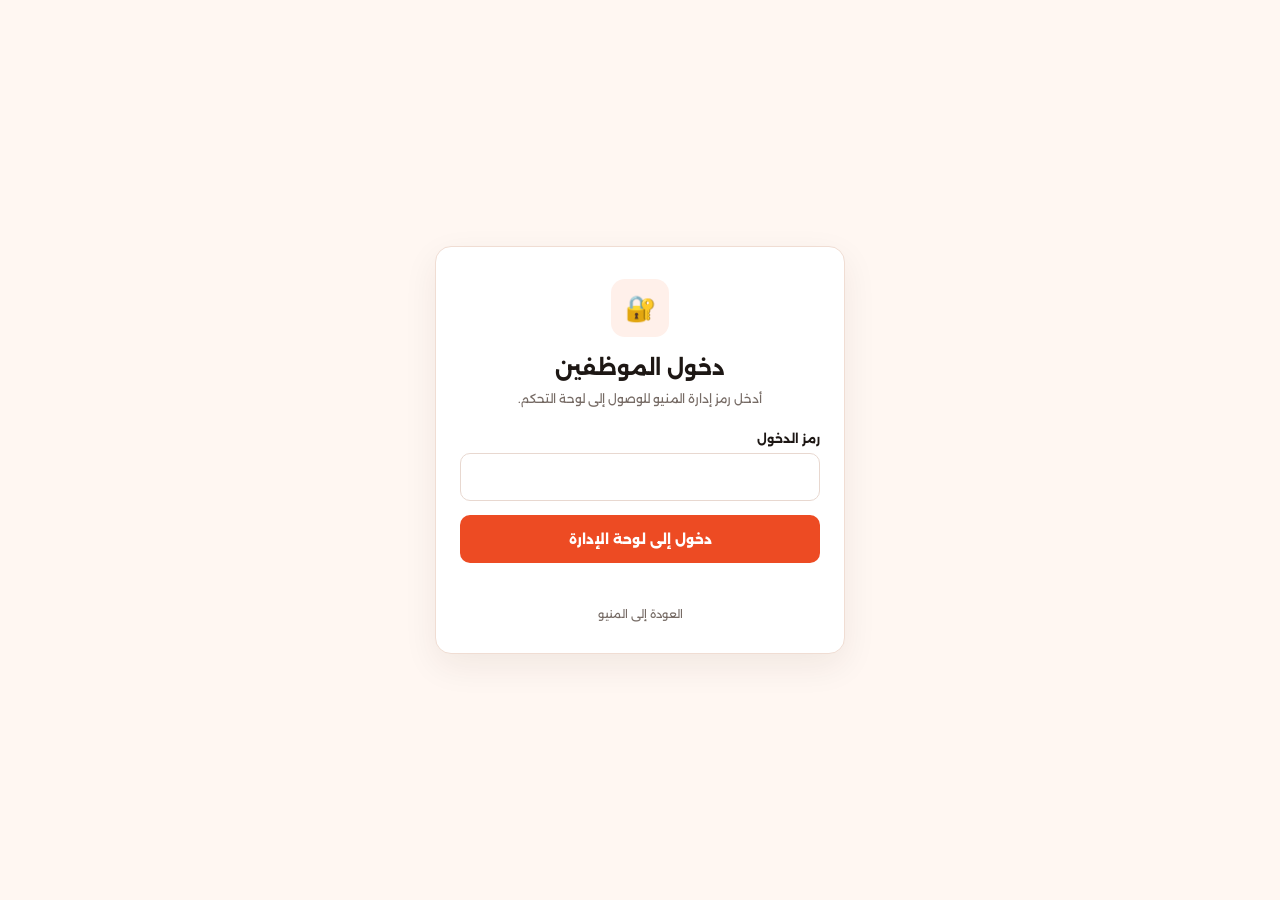
<file: admin.html>
<!doctype html>
<html lang="ar" dir="rtl">
<head>
  <meta charset="utf-8">
  <meta name="viewport" content="width=device-width,initial-scale=1">
  <title>لوحة إدارة المنيو | LYCHEE Menu</title>
  <link href="https://fonts.googleapis.com/css2?family=Alexandria:wght@400;500;600;700;800&display=swap" rel="stylesheet">
  <style>
    :root {
      --red: #f76502;
      --ink: #1e1815;
      --line: #eadfd8;
      --soft: #fff7f2;
    }
    * { box-sizing: border-box; }
    body {
      margin: 0;
      background: #faf8f7;
      color: var(--ink);
      font-family: Alexandria, Arial;
      font-size: 13px;
    }
    .admin-header {
      height: 66px;
      background: #fff;
      border-bottom: 1px solid var(--line);
      display: flex;
      align-items: center;
      justify-content: space-between;
      padding: 0 max(18px, calc((100% - 1180px)/2));
    }
    .admin-header h1 {
      font-size: 18px;
      margin: 0;
      color: #1e1815;
    }
    .admin-header small {
      display: block;
      color: #8a7e77;
      font-size: 10px;
      margin-top: 3px;
    }
    .header-actions {
      display: flex;
      gap: 8px;
    }
    .button {
      border: 0;
      border-radius: 9px;
      padding: 10px 14px;
      font: 700 12px Alexandria;
      cursor: pointer;
      text-decoration: none;
      display: inline-block;
    }
    .button.primary {
      background: var(--red);
      color: #fff;
    }
    .button.muted {
      background: #fff1eb;
      color: var(--red);
    }
    .shell {
      max-width: 1180px;
      margin: 22px auto;
      padding: 0 16px;
    }
    .stats {
      display: grid;
      grid-template-columns: repeat(4, 1fr);
      gap: 12px;
      margin-bottom: 18px;
    }
    .stat {
      background: #fff;
      border: 1px solid var(--line);
      border-radius: 10px;
      padding: 15px;
    }
    .stat strong {
      font-size: 22px;
      display: block;
      color: var(--red);
    }
    .stat span {
      font-size: 11px;
      color: #776d68;
    }
    .layout {
      display: grid;
      grid-template-columns: minmax(320px, 440px) 1fr;
      gap: 18px;
      align-items: start;
    }
    .panel {
      background: #fff;
      border: 1px solid var(--line);
      border-radius: 10px;
      padding: 18px;
    }
    .panel h2 {
      font-size: 15px;
      margin: 0 0 16px;
    }
    .form-grid {
      display: grid;
      grid-template-columns: 1fr 1fr;
      gap: 11px;
    }
    .field {
      display: grid;
      gap: 6px;
    }
    .field.full {
      grid-column: 1 / -1;
    }
    .field label {
      font-size: 11px;
      font-weight: 700;
    }
    .field input, .field textarea, .field select {
      width: 100%;
      border: 1px solid var(--line);
      border-radius: 8px;
      padding: 10px;
      font: 12px Alexandria;
      background: #fff;
      outline-color: var(--red);
    }
    .field textarea {
      min-height: 72px;
      resize: vertical;
    }
    .image-preview {
      width: 100%;
      height: 128px;
      object-fit: cover;
      border-radius: 8px;
      background: var(--soft);
      display: none;
    }

    /* حقل العروض الخاص */
    .offer-field {
      background: #fff7f2;
      border: 1.5px dashed var(--red);
      border-radius: 10px;
      padding: 12px;
      margin: 4px 0;
    }
    .offer-toggle-box {
      display: flex;
      align-items: center;
      justify-content: space-between;
      gap: 12px;
    }
    .offer-info {
      display: flex;
      flex-direction: column;
      gap: 3px;
    }
    .offer-title {
      font-weight: 800;
      color: var(--red);
      font-size: 13px;
      display: flex;
      align-items: center;
      gap: 4px;
    }
    .offer-hint {
      font-size: 10px;
      color: #776d68;
      line-height: 1.4;
    }
    .toggle-switch {
      position: relative;
      display: inline-block;
      width: 52px;
      height: 28px;
      flex-shrink: 0;
    }
    .toggle-switch input {
      opacity: 0;
      width: 0;
      height: 0;
    }
    .toggle-slider {
      position: absolute;
      cursor: pointer;
      inset: 0;
      background-color: #d8ceca;
      transition: .3s;
      border-radius: 28px;
    }
    .toggle-slider:before {
      position: absolute;
      content: "";
      height: 20px;
      width: 20px;
      left: 4px;
      bottom: 4px;
      background-color: white;
      transition: .3s;
      border-radius: 50%;
      box-shadow: 0 1px 4px rgba(0,0,0,0.25);
    }
    .toggle-switch input:checked + .toggle-slider {
      background-color: var(--red);
    }
    .toggle-switch input:checked + .toggle-slider:before {
      transform: translateX(24px);
    }

    .repeat-head {
      display: flex;
      justify-content: space-between;
      align-items: center;
      margin: 17px 0 8px;
      font-weight: 700;
      font-size: 12px;
    }
    .repeat-row {
      display: grid;
      grid-template-columns: 1fr 90px 32px;
      gap: 7px;
      margin-bottom: 7px;
    }
    .tiny-button {
      border: 0;
      border-radius: 7px;
      background: #fff1eb;
      color: var(--red);
      font: 700 16px Arial;
      cursor: pointer;
    }
    .form-actions {
      display: flex;
      gap: 8px;
      margin-top: 16px;
    }
    .product-list {
      display: grid;
      gap: 10px;
    }
    .admin-product {
      display: grid;
      grid-template-columns: 72px 1fr auto;
      gap: 12px;
      padding: 10px;
      border: 1px solid var(--line);
      border-radius: 10px;
      align-items: center;
      transition: border-color 0.2s;
    }
    .admin-product.is-offer-item {
      border-color: #f76502;
      background: #fffbf8;
    }
    .admin-product img {
      width: 72px;
      height: 62px;
      border-radius: 8px;
      object-fit: cover;
      background: var(--soft);
    }
    .admin-product h3 {
      font-size: 13px;
      margin: 0 0 5px;
      display: flex;
      align-items: center;
      gap: 6px;
      flex-wrap: wrap;
    }
    .admin-product p {
      margin: 0;
      color: #776d68;
      font-size: 10px;
      line-height: 1.7;
    }
    .admin-product strong {
      color: var(--red);
      font-size: 12px;
    }
    .offer-badge {
      display: inline-flex;
      align-items: center;
      gap: 2px;
      background: linear-gradient(135deg, #f76502, #ff8a18);
      color: #fff;
      font-size: 10px;
      font-weight: 700;
      padding: 2px 7px;
      border-radius: 6px;
    }
    .row-actions {
      display: flex;
      gap: 5px;
    }
    .row-actions button {
      border: 0;
      border-radius: 7px;
      padding: 7px 8px;
      font: 700 10px Alexandria;
      cursor: pointer;
    }
    .edit {
      background: #fff1eb;
      color: var(--red);
    }
    .delete {
      background: #fff0f0;
      color: #c43622;
    }
    .settings {
      margin-top: 18px;
      display: flex;
      align-items: end;
      gap: 10px;
    }
    .settings .field {
      flex: 1;
    }
    .notice {
      font-size: 10px;
      color: #806f65;
      line-height: 1.8;
      margin-top: 14px;
    }

    @media (max-width: 780px) {
      .admin-header { padding: 0 14px; }
      .shell { margin: 14px auto; }
      .stats { grid-template-columns: repeat(2, 1fr); gap: 8px; }
      .stat { padding: 11px; }
      .stat strong { font-size: 18px; }
      .layout { grid-template-columns: 1fr; }
      .form-grid { grid-template-columns: 1fr; }
      .field.full { grid-column: auto; }
      .admin-product { grid-template-columns: 56px 1fr; }
      .admin-product img { width: 56px; height: 52px; }
      .row-actions { grid-column: 2; justify-content: start; }
      .settings { display: block; }
      .settings .button { width: 100%; margin-top: 10px; }
    }
  </style>
</head>
<body>
  <header class="admin-header">
    <div>
      <h1>لوحة إدارة المنيو</h1>
      <small>LYCHEE Food and More · إدارة الأصناف والعروض</small>
    </div>
    <div class="header-actions">
      <button id="download-menu-qr" class="button muted" type="button">📥 تحميل QR المنيو</button>
      <a class="button muted" href="index.html">عرض المنيو</a>
      <button id="logout" class="button muted">خروج</button>
    </div>
  </header>

  <main class="shell">
    <section class="stats">
      <article class="stat">
        <strong id="products-count">0</strong>
        <span>إجمالي الأصناف</span>
      </article>
      <article class="stat">
        <strong id="offers-count">0</strong>
        <span>العروض الخاصة 🔥</span>
      </article>
      <article class="stat">
        <strong id="categories-count">0</strong>
        <span>التصنيفات</span>
      </article>
      <article class="stat">
        <strong id="cart-count">0</strong>
        <span>منتجات بالسلة الآن</span>
      </article>
    </section>

    <section class="layout">
      <form id="product-form" class="panel">
        <h2 id="form-title">إضافة صنف جديد</h2>
        <input id="product-id" type="hidden">
        
        <div class="form-grid">
          <!-- زرار العروض (يفتح ويقفل) -->
          <div class="field full offer-field">
            <div class="offer-toggle-box">
              <div class="offer-info">
                <span class="offer-title">🔥 زرار العروض (عرض خاص)</span>
              </div>
              <label class="toggle-switch">
                <input id="is-offer" type="checkbox">
                <span class="toggle-slider"></span>
              </label>
            </div>
          </div>

          <div class="field">
            <label>اسم الصنف / العرض</label>
            <input id="name" required placeholder="مثال: عرض ليتشي ميكس">
          </div>

          <div class="field">
            <label>السعر (جنيه)</label>
            <input id="price" type="number" min="0" required placeholder="السعر">
          </div>

          <div class="field">
            <label>الفئة / القسم</label>
            <select id="category">
              <option value="Mix Crepe">Mix Crepe (ميكس كريب)</option>
              <option value="Regular Crepe">Regular Crepe (كريب عادي)</option>
              <option value="Smash Burger">Smash Burger (سماش برجر)</option>
              <option value="Fries Box">Fries Box (فرايز بوكس)</option>
              <option value="Fries">Fries (بطاطس / فرايز)</option>
              <option value="Sandwich">Sandwich (ساندوتشات)</option>
              <option value="Chicken Sandwich">Chicken Sandwich (تشيكن ساندوتش)</option>
              <option value="Pizza Roll">Pizza Roll (بيتزا رول)</option>
              <option value="Pizza">Pizza (بيتزا)</option>
              <option value="Sauce & Extra">Sauce & Extra (إضافات وصوصات)</option>
            </select>
          </div>

          <div class="field">
            <label>صورة المنتج</label>
            <input id="image" type="file" accept="image/*">
          </div>

          <div class="field full">
            <label>وصف مختصر</label>
            <textarea id="description" placeholder="مكونات الصنف أو تفاصيل العرض..."></textarea>
          </div>

          <div class="field full">
            <img id="image-preview" class="image-preview" alt="معاينة الصورة">
          </div>
        </div>

        <div class="repeat-head">
          الأحجام 
          <button type="button" class="button muted" id="add-size">+ حجم</button>
        </div>
        <div id="sizes"></div>

        <div class="repeat-head">
          الإضافات الاختيارية 
          <button type="button" class="button muted" id="add-addon">+ إضافة</button>
        </div>
        <div id="addons"></div>

        <div class="form-actions">
          <button class="button primary">حفظ الصنف</button>
          <button id="cancel-edit" type="button" class="button muted" hidden>إلغاء</button>
        </div>
      </form>

      <section class="panel">
        <h2>الأصناف والعروض الحالية</h2>
        <div id="product-list" class="product-list"></div>
        <p class="notice">التغييرات تُحفظ مباشرة في المتصفح وتظهر في صفحة المنيو فور الحفظ.</p>
      </section>
    </section>
  </main>

  <script src="admin-auth.js"></script>
  <script src="admin.js"></script>
</body>
</html>
</file>
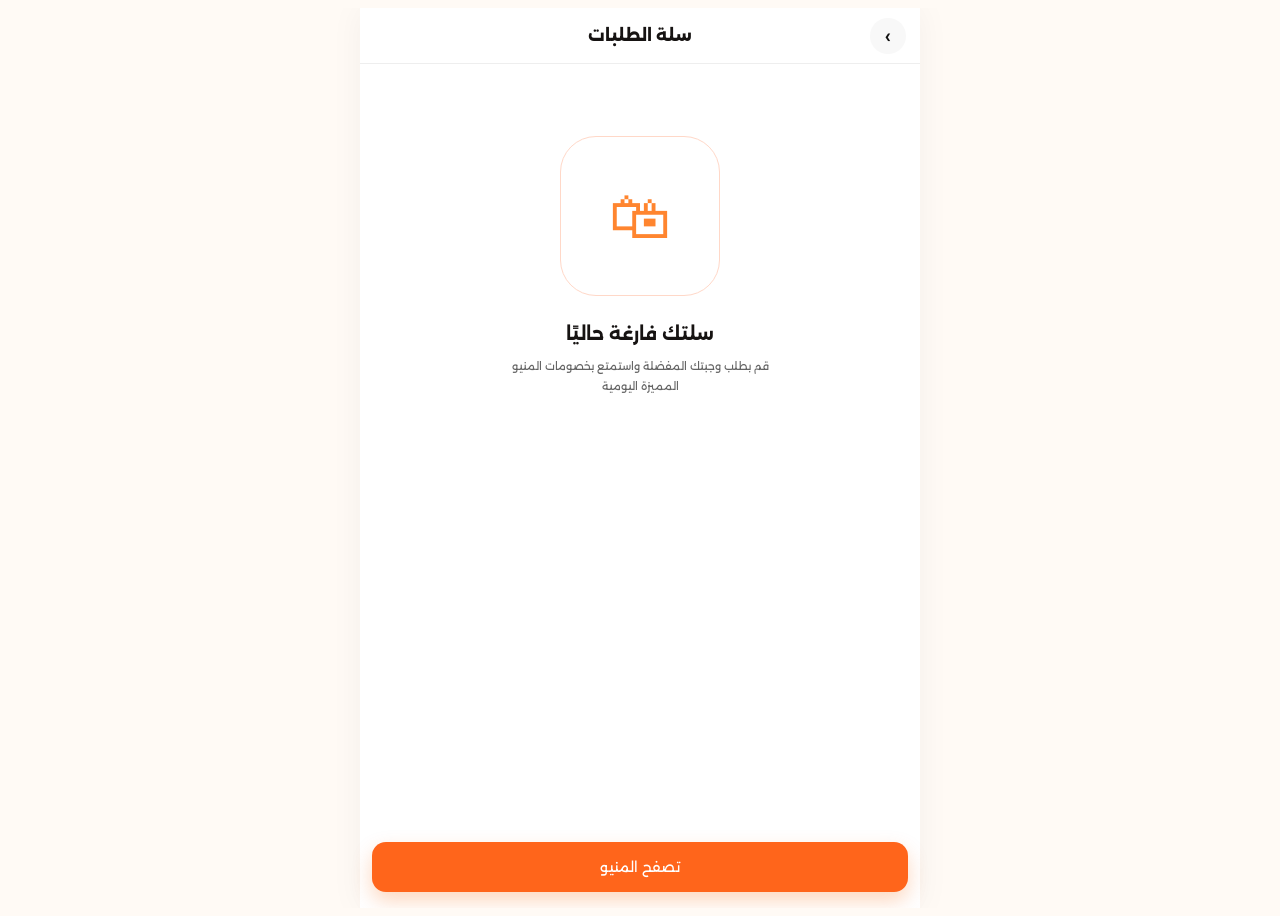
<file: cart.html>
<!doctype html>
<html lang="ar" dir="rtl">
<head>
  <meta charset="utf-8">
  <meta name="viewport" content="width=device-width,initial-scale=1">
  <title>سلة الطلب | SMASH Menu</title>
  <link href="https://fonts.googleapis.com/css2?family=Alexandria:wght@400;500;600;700;800&display=swap" rel="stylesheet">
  <link href="styles.css" rel="stylesheet">
  <style>
    body{background:#fafafa;padding:0;color:#161312}.cart-page{width:min(100%,430px);min-height:100vh;margin:auto;background:#fff;display:flex;flex-direction:column}.cart-header{height:55px;display:grid;grid-template-columns:1fr auto 1fr;align-items:center;padding:0 14px;border-bottom:1px solid #eee}.cart-header h1{font-size:16px;margin:0;font-weight:800}.back-button{grid-column:1;justify-self:start;display:grid;place-items:center;width:36px;height:36px;border-radius:50%;background:#f8f8f8;color:#111;text-decoration:none;font-size:22px;line-height:1}.clear-cart{grid-column:3;justify-self:end;border:0;background:none;color:#f56611;font:700 11px inherit;cursor:pointer}.cart-content{padding:4px 12px 0;flex:1}.cart-items{display:grid;gap:14px;margin-top:0}.cart-row{position:relative;min-height:89px;padding:12px;display:grid;grid-template-columns:54px 1fr auto;gap:10px;align-items:center;background:#fff;border:1px solid #ededed;border-radius:14px}.cart-row img{width:52px;height:52px;object-fit:cover;border-radius:50%}.cart-info{align-self:stretch;display:flex;flex-direction:column;justify-content:center}.cart-info h2{font-size:12px;line-height:1.5;margin:0;font-weight:800}.cart-info p{font-size:10px;color:#9b9b9b;margin:3px 0 0}.cart-price{color:#ff610c;font-size:11px;font-weight:800;white-space:nowrap;align-self:end}.remove{position:absolute;left:11px;top:9px;border:0;background:transparent;color:#a9a9a9;font-size:15px;cursor:pointer}.qty-control{grid-column:2;display:flex;align-items:center;gap:9px;margin-top:-13px;width:max-content;background:transparent}.qty-control button{display:grid;place-items:center;width:25px;height:25px;border-radius:50%;background:#fff;border:1px solid #ff610c;color:#ff610c;font-size:16px;line-height:1;cursor:pointer}.qty-control button[data-action="plus"]{background:#ff610c;color:#fff}.qty-control span{font-size:12px;font-weight:700;min-width:10px;text-align:center}.cart-summary{margin-top:auto;padding:10px 7px 12px;border-top:1px solid #eee}.summary-line{display:flex;justify-content:space-between;color:#646464;font-size:11px;padding:5px 0}.summary-total{display:flex;justify-content:space-between;border-top:1px solid #eee;padding-top:11px;margin-top:3px;font-size:13px;font-weight:800}.summary-total strong{color:#ff610c}.checkout{display:block;margin-top:20px;border:0;background:#1fc36f;color:#fff;width:100%;border-radius:14px;padding:16px 10px;text-align:center;text-decoration:none;font:500 12px inherit;cursor:pointer}.checkout::before{content:"◔";font-size:17px;margin-left:9px;vertical-align:-1px}.empty-state{flex:1;display:flex;flex-direction:column;align-items:center;text-align:center;padding:72px 28px 16px}.empty-icon{display:grid;place-items:center;width:158px;height:158px;border:1px solid #ffd8c8;border-radius:36px;color:#ff852f;font-size:62px;margin-bottom:27px}.empty-state h2{font-size:18px;margin:0 0 12px}.empty-state p{color:#656565;font-size:11px;line-height:1.8;margin:0;max-width:260px}.browse-menu{display:block;margin-top:auto;background:#ff651b;color:#fff;width:100%;border-radius:14px;padding:16px;text-align:center;text-decoration:none;font:800 13px inherit}@media(min-width:431px){body{background:#f2f2f2}.cart-page{box-shadow:0 0 32px #0000000c}}
    html,body{width:100%;min-height:100%;overflow-x:hidden}.cart-page{width:min(100%,560px);height:100dvh;min-height:100dvh}.cart-content{display:flex;flex:1;flex-direction:column;min-height:0;padding-bottom:12px}.cart-items{flex:1;overflow-y:auto;padding-top:4px;padding-bottom:10px}.cart-summary{margin-top:auto;flex:0 0 auto;background:#fff}.empty-state{min-height:0;padding-bottom:16px}@media(min-width:561px){body{display:flex;justify-content:center;background:#faf7f3}.cart-page{box-shadow:0 0 32px #0000000c}}@media(max-width:380px){.cart-row{padding:10px;grid-template-columns:48px 1fr auto;gap:7px}.cart-row img{width:46px;height:46px}.cart-info h2{font-size:11px}.checkout{padding:14px 8px}.cart-summary{padding-right:4px;padding-left:4px}}
  </style>
</head>
<body>
  <main class="cart-page">
    <header class="cart-header">
      <a class="back-button" href="index.html" aria-label="العودة للمنيو">›</a>
      <h1>سلة الطلبات</h1>
      <button id="clear-cart" class="clear-cart" type="button">مسح الكل</button>
    </header>
    <section id="cart-content" class="cart-content"></section>
  </main>
  <script src="cart.js"></script>
</body>
</html>
</file>
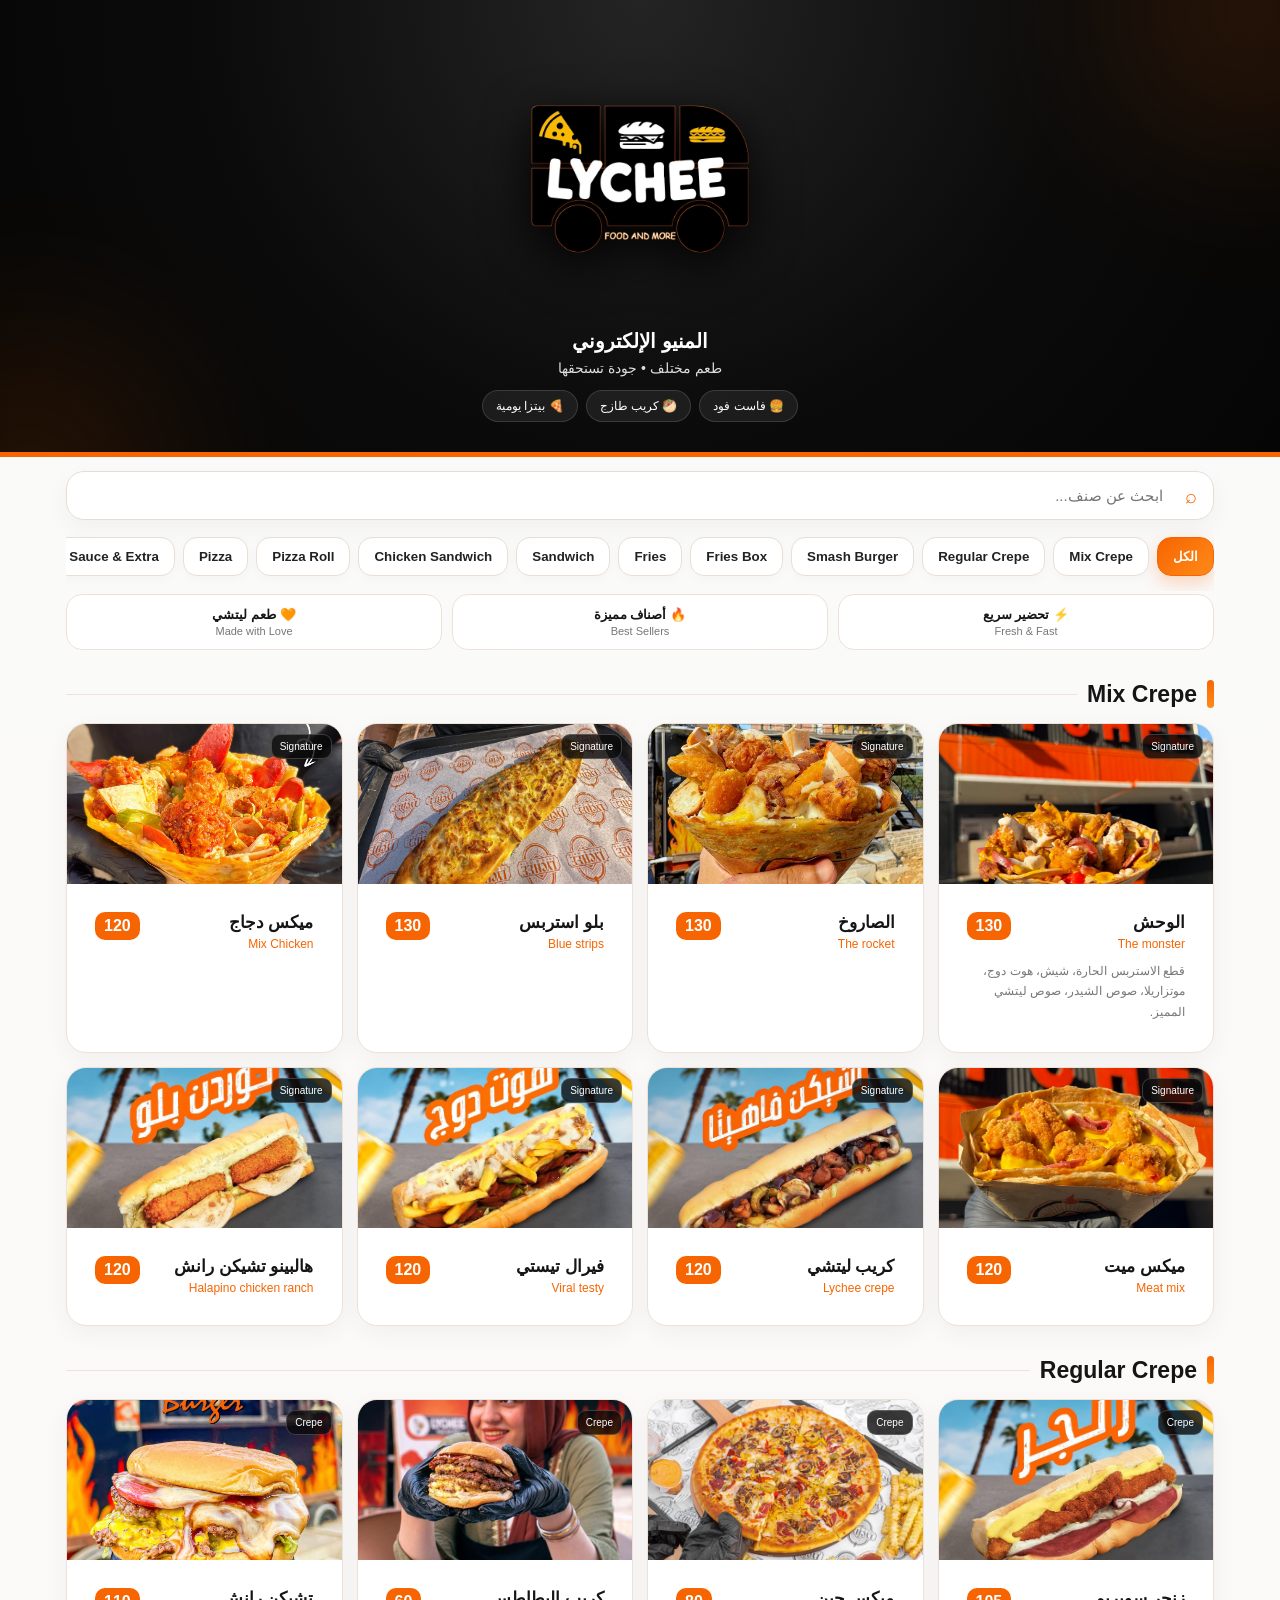
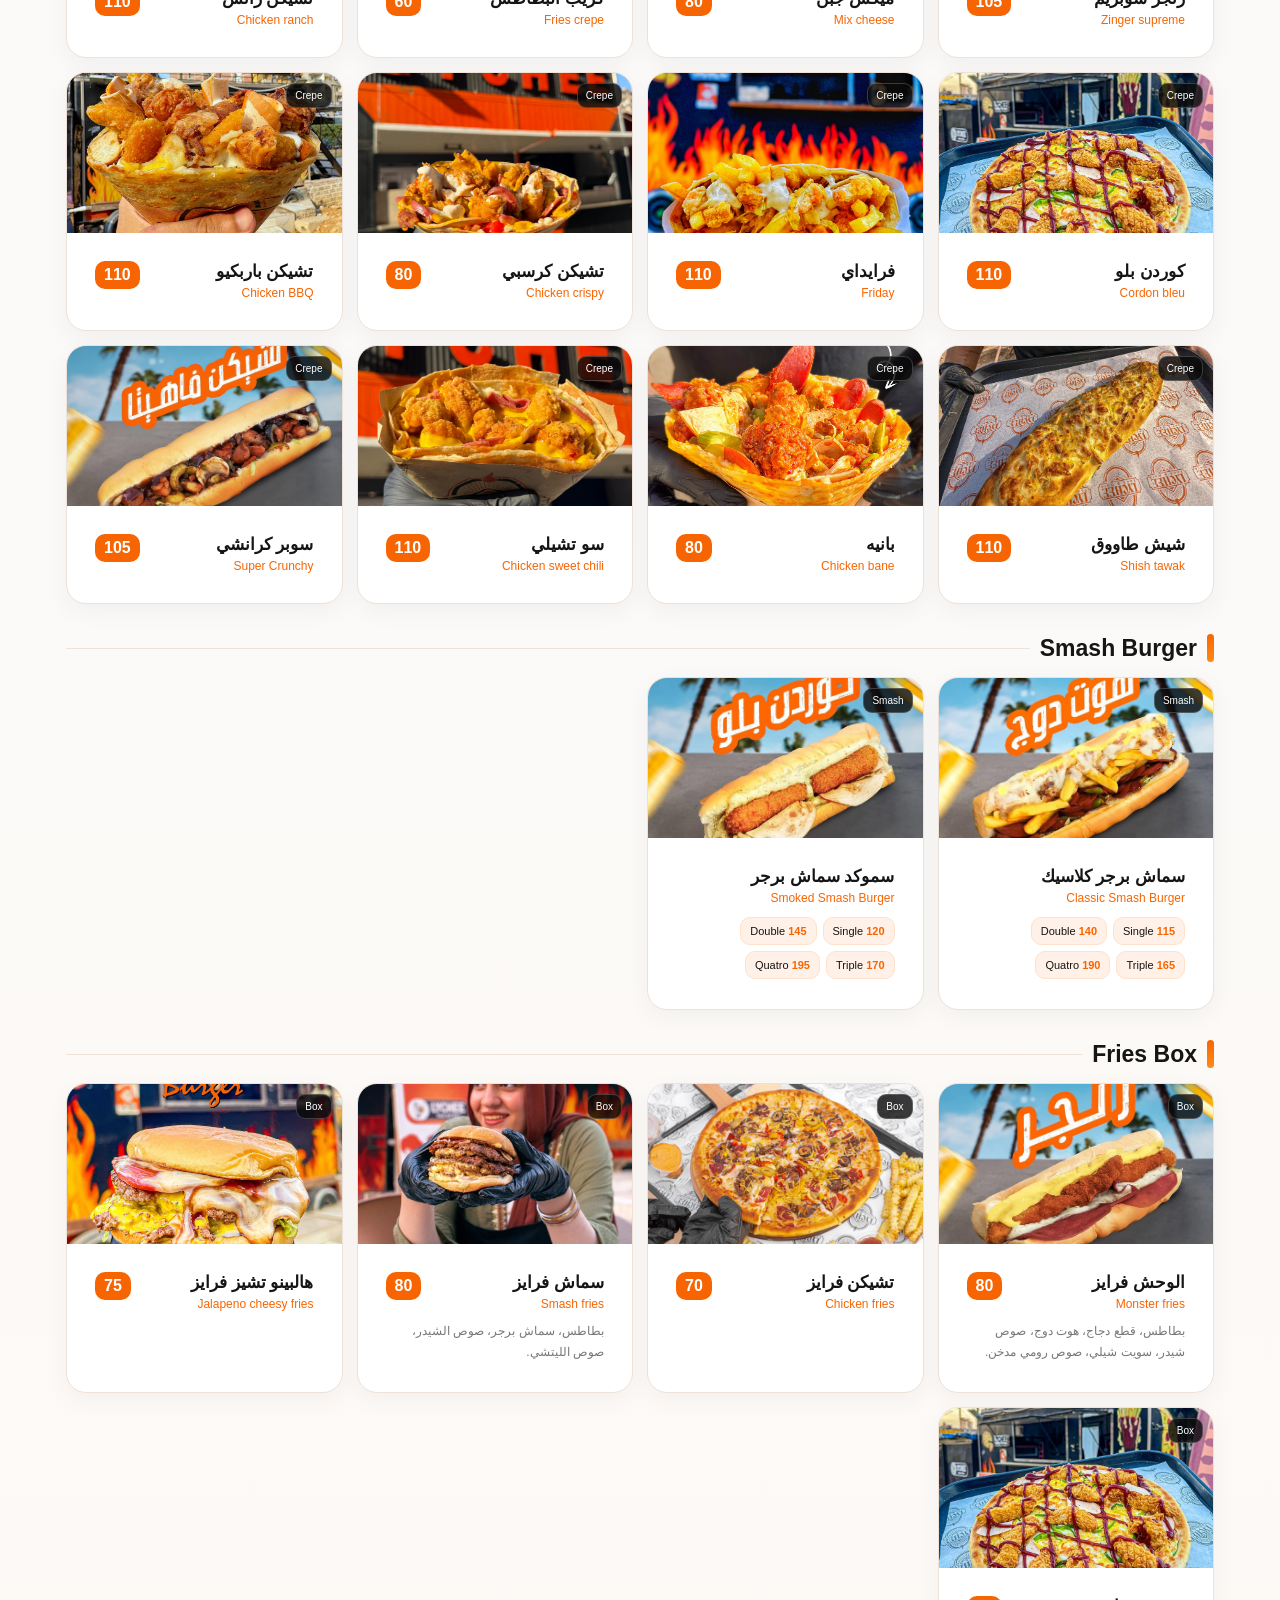
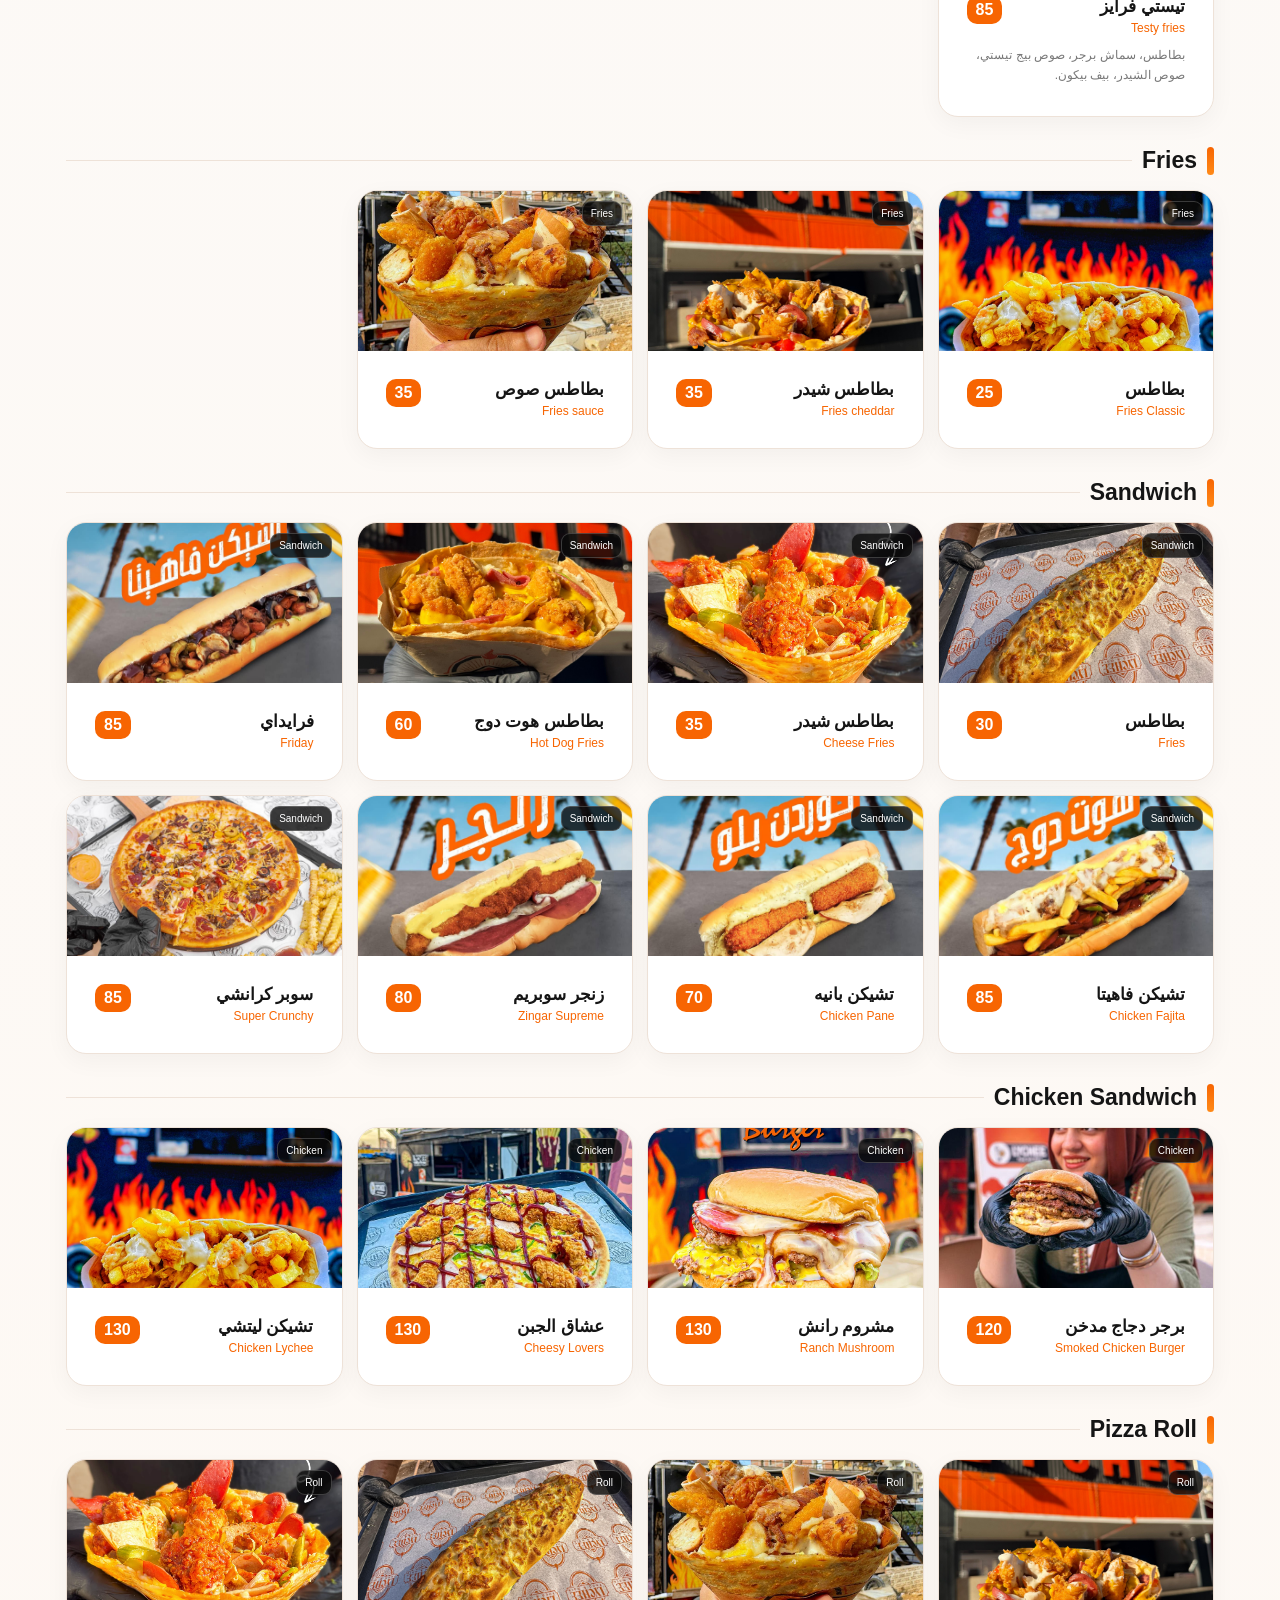
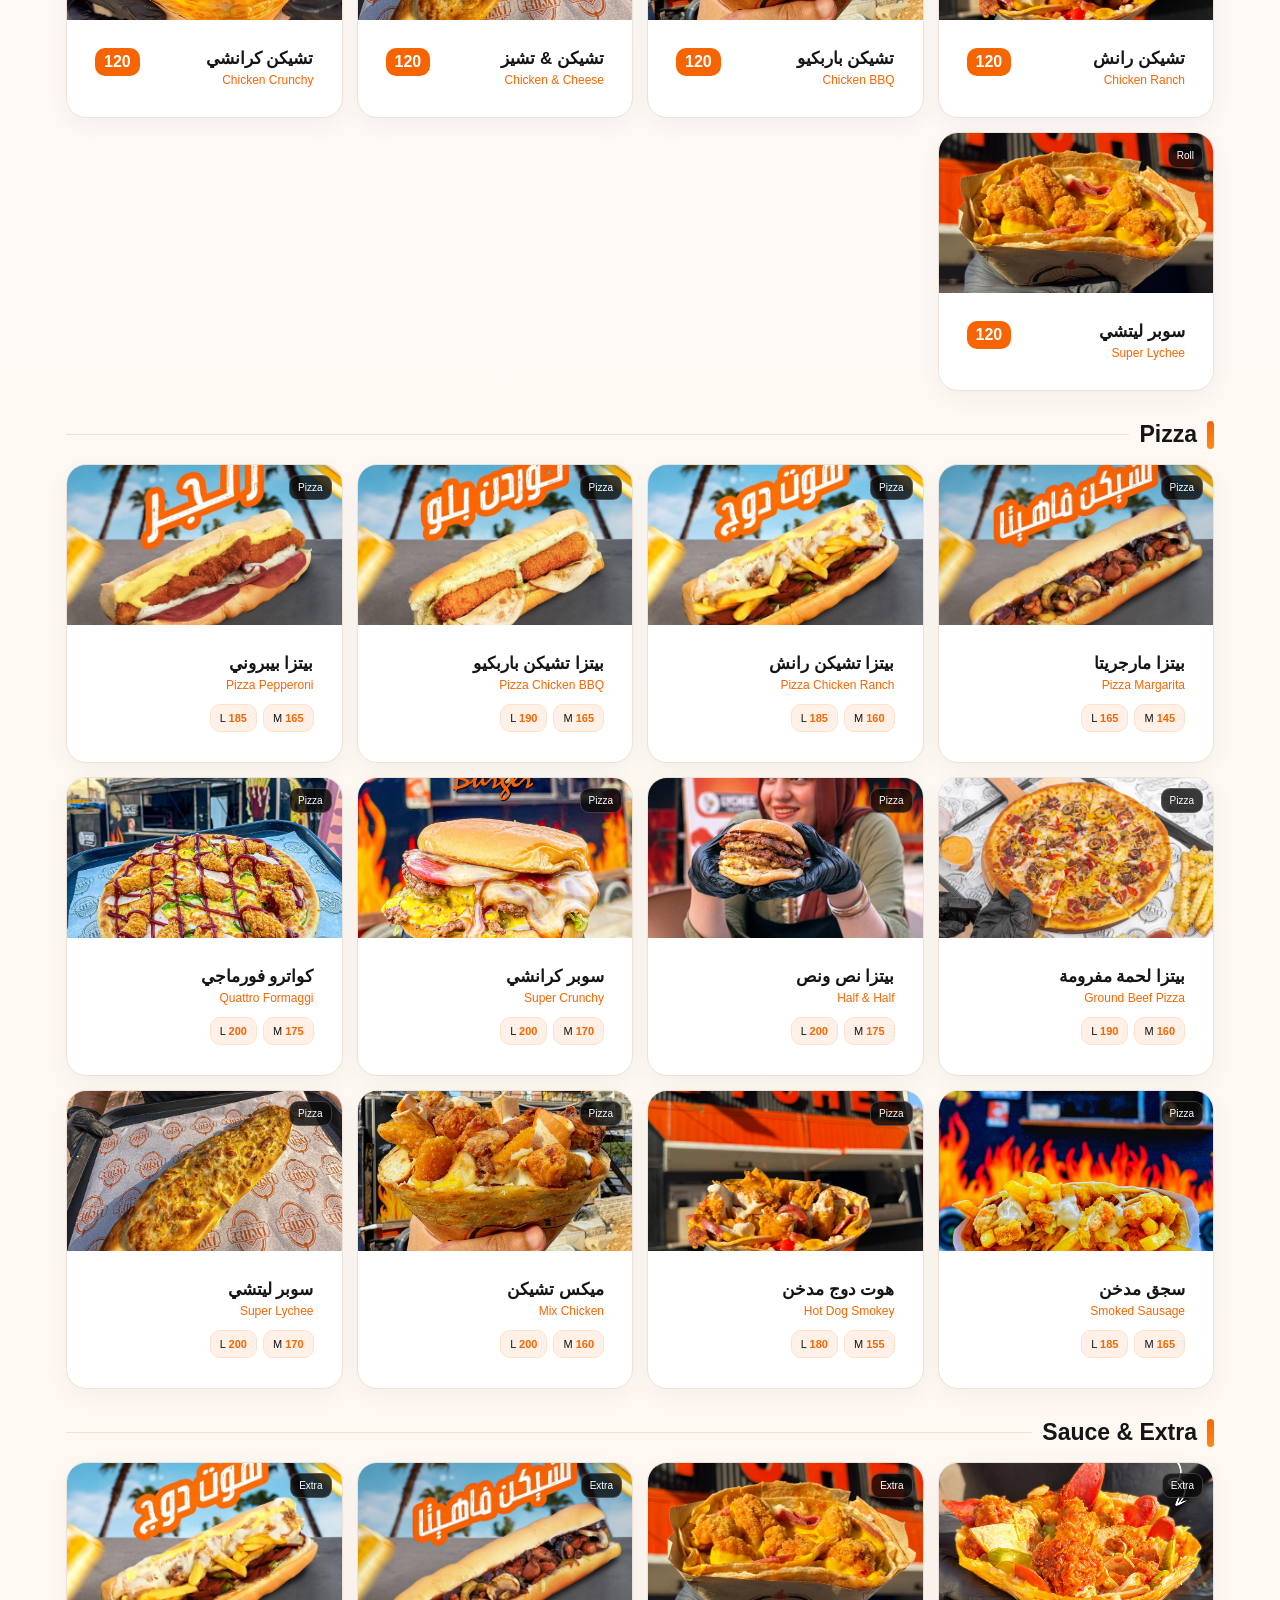
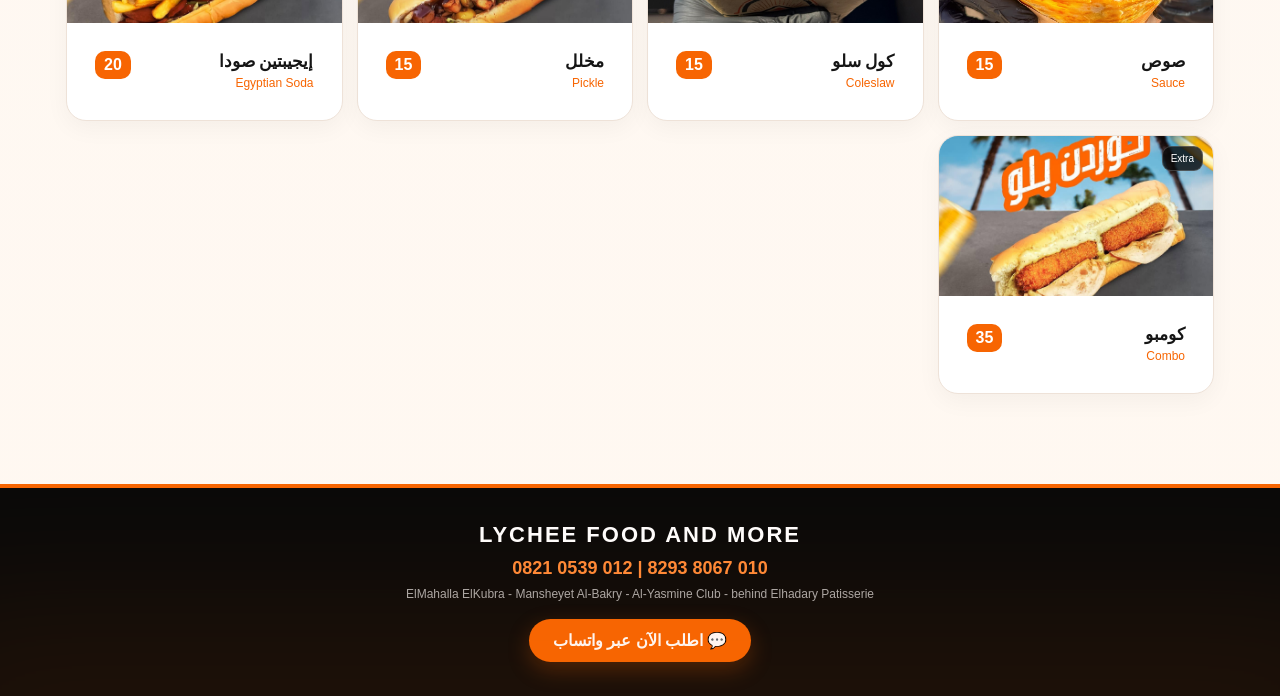
<file: index 2.html>
<!DOCTYPE html>

<html dir="rtl" lang="ar">
<head>
<meta charset="utf-8"/>
<meta content="width=device-width,initial-scale=1" name="viewport"/>
<title>LYCHEE FOOD AND MORE | المنيو الإلكتروني</title>
<meta content="المنيو الإلكتروني لمطعم Lychee Food &amp; More" name="description"/>
<style>
:root{--orange:#f76502;--orange2:#ff8a18;--black:#0b0b0b;--cream:#fff8f1;--line:#eee2d8;--muted:#777}
*{box-sizing:border-box}html{scroll-behavior:smooth}body{margin:0;font-family:"Tajawal","Arial",sans-serif;background:linear-gradient(#fafafa,#fff8f1);color:#151515}
.hero{position:relative;overflow:hidden;background:radial-gradient(circle at 50% 0%,#242424 0,#0b0b0b 55%,#050505 100%);color:#fff;padding:24px 18px 30px;text-align:center;border-bottom:5px solid var(--orange)}
.hero:before,.hero:after{content:"";position:absolute;width:260px;height:260px;border-radius:50%;background:var(--orange);filter:blur(90px);opacity:.16}.hero:before{right:-100px;top:-120px}.hero:after{left:-100px;bottom:-150px}
.brand-logo{position:relative;z-index:1;width:min(310px,72vw);height:auto;display:block;margin:0 auto -5px;filter:drop-shadow(0 14px 24px #000)}
.hero h1{position:relative;z-index:1;font-size:20px;margin:0;font-weight:800}.hero p{position:relative;z-index:1;margin:7px 0 0;color:#ddd;font-size:14px}
.hero-badges{position:relative;z-index:1;display:flex;justify-content:center;gap:8px;flex-wrap:wrap;margin-top:14px}.badge{background:#ffffff12;border:1px solid #ffffff22;border-radius:999px;padding:8px 13px;font-size:12px}
.wrap{max-width:1180px;margin:auto;padding:0 16px 30px}.search{position:sticky;top:0;z-index:20;padding:14px 0 8px;background:linear-gradient(#fafafa 75%,transparent)}
.search-box{position:relative}.search input{width:100%;border:1px solid #e8ddd4;background:#fff;border-radius:18px;padding:15px 50px 15px 18px;font-size:15px;outline:none;box-shadow:0 8px 25px #0000000b}.search-icon{position:absolute;right:17px;top:50%;transform:translateY(-50%);font-size:20px;color:var(--orange)}
.tabs{display:flex;gap:8px;overflow:auto;padding:9px 0 15px;scrollbar-width:none}.tabs::-webkit-scrollbar{display:none}.tabs button{border:1px solid #eadfd7;background:#fff;color:#222;border-radius:14px;padding:11px 15px;white-space:nowrap;cursor:pointer;font-weight:700;box-shadow:0 3px 12px #00000007}.tabs button.active{background:linear-gradient(135deg,var(--orange),var(--orange2));border-color:var(--orange);color:#fff;box-shadow:0 7px 18px #f7650240}
.feature{display:grid;grid-template-columns:repeat(3,1fr);gap:10px;margin:3px 0 28px}.feature div{background:#fff;border:1px solid var(--line);border-radius:16px;padding:12px;text-align:center}.feature b{display:block;font-size:13px}.feature span{display:block;color:var(--muted);font-size:11px;margin-top:3px}
.section{margin:30px 0}.section h2{display:flex;align-items:center;gap:10px;margin:0 0 15px;font-size:23px}.section h2:before{content:"";width:7px;height:28px;border-radius:8px;background:linear-gradient(var(--orange),var(--orange2))}.section h2:after{content:"";height:1px;background:var(--line);flex:1}
.grid{display:grid;grid-template-columns:repeat(4,minmax(0,1fr));gap:14px}.card{position:relative;background:#fff;border-radius:20px;overflow:hidden;border:1px solid var(--line);box-shadow:0 7px 25px #0000000b;transition:.22s}.card:hover{transform:translateY(-4px);box-shadow:0 14px 35px #00000018}.card-img{width:100%;height:160px;object-fit:cover;display:block;background:#f2ece7}.card-body{padding:14px 14px 15px}.name{display:flex;justify-content:space-between;gap:10px;align-items:flex-start}.name h3{margin:0;font-size:17px}.en{display:block;color:var(--orange);font-size:12px;margin-top:4px;direction:ltr;text-align:right}.price{font-weight:900;color:#fff;white-space:nowrap;font-size:16px;background:var(--orange);border-radius:10px;padding:6px 9px;line-height:1}.desc{color:var(--muted);font-size:12px;line-height:1.7;margin:10px 0 0}.variants{display:flex;gap:6px;flex-wrap:wrap;margin-top:12px}.pill{background:#fff1e7;border:1px solid #ffe0c8;padding:7px 9px;border-radius:10px;font-size:11px}.pill b{color:var(--orange)}
.tag{position:absolute;top:10px;right:10px;background:#0b0b0bcc;color:#fff;border:1px solid #ffffff33;padding:6px 8px;border-radius:9px;font-size:10px}.empty{text-align:center;padding:50px;color:#888;display:none}
footer{position:relative;overflow:hidden;background:#090909;color:#fff;margin-top:30px;padding:34px 18px;text-align:center;border-top:4px solid var(--orange)}footer:before{content:"";position:absolute;inset:auto -10% -100px;height:170px;background:var(--orange);filter:blur(90px);opacity:.12}.footer-brand{font-size:22px;font-weight:900;letter-spacing:2px}.phone{font-size:18px;font-weight:900;color:#ff8a38;margin-top:10px}.address{margin-top:8px;font-size:12px;color:#aaa}.cta{display:inline-block;margin-top:18px;background:var(--orange);color:#fff;text-decoration:none;font-weight:900;padding:12px 24px;border-radius:999px;box-shadow:0 8px 22px #f7650240}
@media(max-width:900px){.grid{grid-template-columns:repeat(3,1fr)}}@media(max-width:650px){.grid{grid-template-columns:repeat(2,1fr);gap:10px}.card-img{height:130px}.card-body{padding:11px}.name h3{font-size:15px}.price{font-size:14px}.feature{grid-template-columns:repeat(3,1fr)}.feature div{padding:10px 5px}.feature b{font-size:11px}.feature span{font-size:9px}.section h2{font-size:20px}}
@media(max-width:420px){.grid{grid-template-columns:1fr 1fr}.card-img{height:120px}.wrap{padding:0 10px 25px}.tabs button{padding:10px 12px}.brand-logo{width:78vw}}
</style>
</head>
<body>
<header class="hero">
    <!-- صورة اللوجو الرئيسية (العربية) -->
    <img alt="LYCHEE FOOD AND MORE" class="brand-logo" src="images/download.png"/>
    <h1>المنيو الإلكتروني</h1>
    <p>طعم مختلف • جودة تستحقها</p>
    <div class="hero-badges">
        <div class="badge">🍔 فاست فود</div>
        <div class="badge">🥙 كريب طازج</div>
        <div class="badge">🍕 بيتزا يومية</div>
    </div>
</header>
<main class="wrap">
<div class="search"><div class="search-box"><input id="search" placeholder="ابحث عن صنف..." type="search"/><span class="search-icon">⌕</span></div></div>
<div class="tabs" id="tabs">
<button class="active" data-cat="all">الكل</button>
<button data-cat="mix">Mix Crepe</button>
<button data-cat="regular">Regular Crepe</button>
<button data-cat="smash">Smash Burger</button>
<button data-cat="box">Fries Box</button>
<button data-cat="fries">Fries</button>
<button data-cat="sandwich">Sandwich</button>
<button data-cat="chicken-sandwich">Chicken Sandwich</button>
<button data-cat="pizza-roll">Pizza Roll</button>
<button data-cat="pizza">Pizza</button>
<button data-cat="extra">Sauce &amp; Extra</button>
</div><div class="feature"><div><b>⚡ تحضير سريع</b><span>Fresh &amp; Fast</span></div><div><b>🔥 أصناف مميزة</b><span>Best Sellers</span></div><div><b>🧡 طعم ليتشي</b><span>Made with Love</span></div></div>
<div id="menu">
<section class="section" data-section="mix">
<h2>Mix Crepe</h2><div class="grid">
<article class="card" data-search="الوحش the monster"><div class="card-body"><div class="name"><div><h3>الوحش</h3><span class="en">The monster</span></div><span class="price">130</span></div><p class="desc">قطع الاستربس الحارة، شيش، هوت دوج، موتزاريلا، صوص الشيدر، صوص ليتشي المميز.</p></div><span class="tag">Signature</span></article>
<article class="card" data-search="الصاروخ the rocket"><div class="card-body"><div class="name"><div><h3>الصاروخ</h3><span class="en">The rocket</span></div><span class="price">130</span></div></div><span class="tag">Signature</span></article>
<article class="card" data-search="بلو استربس blue strips"><div class="card-body"><div class="name"><div><h3>بلو استربس</h3><span class="en">Blue strips</span></div><span class="price">130</span></div></div><span class="tag">Signature</span></article>
<article class="card" data-search="ميكس دجاج mix chicken"><div class="card-body"><div class="name"><div><h3>ميكس دجاج</h3><span class="en">Mix Chicken</span></div><span class="price">120</span></div></div><span class="tag">Signature</span></article>
<article class="card" data-search="ميكس ميت meat mix"><div class="card-body"><div class="name"><div><h3>ميكس ميت</h3><span class="en">Meat mix</span></div><span class="price">120</span></div></div><span class="tag">Signature</span></article>
<article class="card" data-search="كريب ليتشي lychee crepe"><div class="card-body"><div class="name"><div><h3>كريب ليتشي</h3><span class="en">Lychee crepe</span></div><span class="price">120</span></div></div><span class="tag">Signature</span></article>
<article class="card" data-search="فيرال تيستي viral testy"><div class="card-body"><div class="name"><div><h3>فيرال تيستي</h3><span class="en">Viral testy</span></div><span class="price">120</span></div></div><span class="tag">Signature</span></article>
<article class="card" data-search="هالبينو تشيكن رانش jalapino chicken ranch"><div class="card-body"><div class="name"><div><h3>هالبينو تشيكن رانش</h3><span class="en">Halapino chicken ranch</span></div><span class="price">120</span></div></div><span class="tag">Signature</span></article>
</div>
</section>
<section class="section" data-section="regular">
<h2>Regular Crepe</h2><div class="grid">
<article class="card" data-search="زنجر سوبريم zinger supreme"><div class="card-body"><div class="name"><div><h3>زنجر سوبريم</h3><span class="en">Zinger supreme</span></div><span class="price">105</span></div></div><span class="tag">Crepe</span></article>
<article class="card" data-search="ميكس جبن mix cheese"><div class="card-body"><div class="name"><div><h3>ميكس جبن</h3><span class="en">Mix cheese</span></div><span class="price">80</span></div></div><span class="tag">Crepe</span></article>
<article class="card" data-search="كريب البطاطس fries crepe"><div class="card-body"><div class="name"><div><h3>كريب البطاطس</h3><span class="en">Fries crepe</span></div><span class="price">60</span></div></div><span class="tag">Crepe</span></article>
<article class="card" data-search="تشيكن رانش chicken ranch"><div class="card-body"><div class="name"><div><h3>تشيكن رانش</h3><span class="en">Chicken ranch</span></div><span class="price">110</span></div></div><span class="tag">Crepe</span></article>
<article class="card" data-search="كوردن بلو cordon bleu"><div class="card-body"><div class="name"><div><h3>كوردن بلو</h3><span class="en">Cordon bleu</span></div><span class="price">110</span></div></div><span class="tag">Crepe</span></article>
<article class="card" data-search="فرايداي friday"><div class="card-body"><div class="name"><div><h3>فرايداي</h3><span class="en">Friday</span></div><span class="price">110</span></div></div><span class="tag">Crepe</span></article>
<article class="card" data-search="تشيكن كرسبي chicken crispy"><div class="card-body"><div class="name"><div><h3>تشيكن كرسبي</h3><span class="en">Chicken crispy</span></div><span class="price">80</span></div></div><span class="tag">Crepe</span></article>
<article class="card" data-search="تشيكن باربكيو chicken bbq"><div class="card-body"><div class="name"><div><h3>تشيكن باربكيو</h3><span class="en">Chicken BBQ</span></div><span class="price">110</span></div></div><span class="tag">Crepe</span></article>
<article class="card" data-search="شيش طاووق shish tawak"><div class="card-body"><div class="name"><div><h3>شيش طاووق</h3><span class="en">Shish tawak</span></div><span class="price">110</span></div></div><span class="tag">Crepe</span></article>
<article class="card" data-search="بانيه chicken bane"><div class="card-body"><div class="name"><div><h3>بانيه</h3><span class="en">Chicken bane</span></div><span class="price">80</span></div></div><span class="tag">Crepe</span></article>
<article class="card" data-search="سو تشيلي chicken sweet chili"><div class="card-body"><div class="name"><div><h3>سو تشيلي</h3><span class="en">Chicken sweet chili</span></div><span class="price">110</span></div></div><span class="tag">Crepe</span></article>
<article class="card" data-search="سوبر كرانشي super crunchy"><div class="card-body"><div class="name"><div><h3>سوبر كرانشي</h3><span class="en">Super Crunchy</span></div><span class="price">105</span></div></div><span class="tag">Crepe</span></article>
</div>
</section>
<section class="section" data-section="smash">
<h2>Smash Burger</h2><div class="grid">
<article class="card" data-search="سماش برجر كلاسيك classic smash burger"><div class="card-body"><div class="name"><div><h3>سماش برجر كلاسيك</h3><span class="en">Classic Smash Burger</span></div></div><div class="variants"><span class="pill">Single <b>115</b></span><span class="pill">Double <b>140</b></span><span class="pill">Triple <b>165</b></span><span class="pill">Quatro <b>190</b></span></div></div><span class="tag">Smash</span></article>
<article class="card" data-search="سماك سماش برجر smoked smash burger"><div class="card-body"><div class="name"><div><h3>سموكد سماش برجر</h3><span class="en">Smoked Smash Burger</span></div></div><div class="variants"><span class="pill">Single <b>120</b></span><span class="pill">Double <b>145</b></span><span class="pill">Triple <b>170</b></span><span class="pill">Quatro <b>195</b></span></div></div><span class="tag">Smash</span></article>
</div>
</section>
<section class="section" data-section="box">
<h2>Fries Box</h2><div class="grid">
<article class="card" data-search="الوحش فرايز monster fries"><div class="card-body"><div class="name"><div><h3>الوحش فرايز</h3><span class="en">Monster fries</span></div><span class="price">80</span></div><p class="desc">بطاطس، قطع دجاج، هوت دوج، صوص شيدر، سويت شيلي، صوص رومي مدخن.</p></div><span class="tag">Box</span></article>
<article class="card" data-search="تشيكن فرايز chicken fries"><div class="card-body"><div class="name"><div><h3>تشيكن فرايز</h3><span class="en">Chicken fries</span></div><span class="price">70</span></div></div><span class="tag">Box</span></article>
<article class="card" data-search="سماش فرايز smash fries"><div class="card-body"><div class="name"><div><h3>سماش فرايز</h3><span class="en">Smash fries</span></div><span class="price">80</span></div><p class="desc">بطاطس، سماش برجر، صوص الشيدر، صوص الليتشي.</p></div><span class="tag">Box</span></article>
<article class="card" data-search="هالبينو تشيز فرايز jalapeno cheesy fries"><div class="card-body"><div class="name"><div><h3>هالبينو تشيز فرايز</h3><span class="en">Jalapeno cheesy fries</span></div><span class="price">75</span></div></div><span class="tag">Box</span></article>
<article class="card" data-search="تيستي فرايز testy fries"><div class="card-body"><div class="name"><div><h3>تيستي فرايز</h3><span class="en">Testy fries</span></div><span class="price">85</span></div><p class="desc">بطاطس، سماش برجر، صوص بيج تيستي، صوص الشيدر، بيف بيكون.</p></div><span class="tag">Box</span></article>
</div>
</section>
<section class="section" data-section="fries">
<h2>Fries</h2><div class="grid">
<article class="card" data-search="بطاطس fries classic"><div class="card-body"><div class="name"><div><h3>بطاطس</h3><span class="en">Fries Classic</span></div><span class="price">25</span></div></div><span class="tag">Fries</span></article>
<article class="card" data-search="بطاطس شيدر fries cheddar"><div class="card-body"><div class="name"><div><h3>بطاطس شيدر</h3><span class="en">Fries cheddar</span></div><span class="price">35</span></div></div><span class="tag">Fries</span></article>
<article class="card" data-search="بطاطس صوص fries sauce"><div class="card-body"><div class="name"><div><h3>بطاطس صوص</h3><span class="en">Fries sauce</span></div><span class="price">35</span></div></div><span class="tag">Fries</span></article>
</div>
</section>
<section class="section" data-section="sandwich">
<h2>Sandwich</h2><div class="grid">
<article class="card" data-search="بطاطس fries"><div class="card-body"><div class="name"><div><h3>بطاطس</h3><span class="en">Fries</span></div><span class="price">30</span></div></div><span class="tag">Sandwich</span></article>
<article class="card" data-search="بطاطس شيدر cheese fries"><div class="card-body"><div class="name"><div><h3>بطاطس شيدر</h3><span class="en">Cheese Fries</span></div><span class="price">35</span></div></div><span class="tag">Sandwich</span></article>
<article class="card" data-search="بطاطس هوت دوج hot dog fries"><div class="card-body"><div class="name"><div><h3>بطاطس هوت دوج</h3><span class="en">Hot Dog Fries</span></div><span class="price">60</span></div></div><span class="tag">Sandwich</span></article>
<article class="card" data-search="فرايداي friday"><div class="card-body"><div class="name"><div><h3>فرايداي</h3><span class="en">Friday</span></div><span class="price">85</span></div></div><span class="tag">Sandwich</span></article>
<article class="card" data-search="تشيكن فاهيتا chicken fajita"><div class="card-body"><div class="name"><div><h3>تشيكن فاهيتا</h3><span class="en">Chicken Fajita</span></div><span class="price">85</span></div></div><span class="tag">Sandwich</span></article>
<article class="card" data-search="تشيكن بانيه chicken pane"><div class="card-body"><div class="name"><div><h3>تشيكن بانيه</h3><span class="en">Chicken Pane</span></div><span class="price">70</span></div></div><span class="tag">Sandwich</span></article>
<article class="card" data-search="زنجر سوبريم zinger supreme"><div class="card-body"><div class="name"><div><h3>زنجر سوبريم</h3><span class="en">Zingar Supreme</span></div><span class="price">80</span></div></div><span class="tag">Sandwich</span></article>
<article class="card" data-search="سوبر كرانشي super crunchy"><div class="card-body"><div class="name"><div><h3>سوبر كرانشي</h3><span class="en">Super Crunchy</span></div><span class="price">85</span></div></div><span class="tag">Sandwich</span></article>
</div>
</section>
<section class="section" data-section="chicken-sandwich">
<h2>Chicken Sandwich</h2><div class="grid">
<article class="card" data-search="برجر دجاج مدخن smoked chicken burger"><div class="card-body"><div class="name"><div><h3>برجر دجاج مدخن</h3><span class="en">Smoked Chicken Burger</span></div><span class="price">120</span></div></div><span class="tag">Chicken</span></article>
<article class="card" data-search="مشروم رانش ranch mushroom"><div class="card-body"><div class="name"><div><h3>مشروم رانش</h3><span class="en">Ranch Mushroom</span></div><span class="price">130</span></div></div><span class="tag">Chicken</span></article>
<article class="card" data-search="عشاق الجبن cheesy lovers"><div class="card-body"><div class="name"><div><h3>عشاق الجبن</h3><span class="en">Cheesy Lovers</span></div><span class="price">130</span></div></div><span class="tag">Chicken</span></article>
<article class="card" data-search="تشيكن ليتشي chicken lychee"><div class="card-body"><div class="name"><div><h3>تشيكن ليتشي</h3><span class="en">Chicken Lychee</span></div><span class="price">130</span></div></div><span class="tag">Chicken</span></article>
</div>
</section>
<section class="section" data-section="pizza-roll">
<h2>Pizza Roll</h2><div class="grid">
<article class="card" data-search="تشيكن رانش chicken ranch"><div class="card-body"><div class="name"><div><h3>تشيكن رانش</h3><span class="en">Chicken Ranch</span></div><span class="price">120</span></div></div><span class="tag">Roll</span></article>
<article class="card" data-search="تشيكن باربكيو chicken bbq"><div class="card-body"><div class="name"><div><h3>تشيكن باربكيو</h3><span class="en">Chicken BBQ</span></div><span class="price">120</span></div></div><span class="tag">Roll</span></article>
<article class="card" data-search="تشيكن تشيز chicken cheese"><div class="card-body"><div class="name"><div><h3>تشيكن &amp; تشيز</h3><span class="en">Chicken &amp; Cheese</span></div><span class="price">120</span></div></div><span class="tag">Roll</span></article>
<article class="card" data-search="تشيكن كرانشي chicken crunchy"><div class="card-body"><div class="name"><div><h3>تشيكن كرانشي</h3><span class="en">Chicken Crunchy</span></div><span class="price">120</span></div></div><span class="tag">Roll</span></article>
<article class="card" data-search="سوبر ليتشي super lychee"><div class="card-body"><div class="name"><div><h3>سوبر ليتشي</h3><span class="en">Super Lychee</span></div><span class="price">120</span></div></div><span class="tag">Roll</span></article>
</div>
</section>
<section class="section" data-section="pizza">
<h2>Pizza</h2><div class="grid">
<article class="card" data-search="بيتزا مارجريتا pizza margarita"><div class="card-body"><div class="name"><div><h3>بيتزا مارجريتا</h3><span class="en">Pizza Margarita</span></div></div><div class="variants"><span class="pill">M <b>145</b></span><span class="pill">L <b>165</b></span></div></div><span class="tag">Pizza</span></article>
<article class="card" data-search="بيتزا تشيكن رانش pizza chicken ranch"><div class="card-body"><div class="name"><div><h3>بيتزا تشيكن رانش</h3><span class="en">Pizza Chicken Ranch</span></div></div><div class="variants"><span class="pill">M <b>160</b></span><span class="pill">L <b>185</b></span></div></div><span class="tag">Pizza</span></article>
<article class="card" data-search="بيتزا تشيكن باربكيو pizza chicken bbq"><div class="card-body"><div class="name"><div><h3>بيتزا تشيكن باربكيو</h3><span class="en">Pizza Chicken BBQ</span></div></div><div class="variants"><span class="pill">M <b>165</b></span><span class="pill">L <b>190</b></span></div></div><span class="tag">Pizza</span></article>
<article class="card" data-search="بيتزا بيبروني pizza pepperoni"><div class="card-body"><div class="name"><div><h3>بيتزا بيبروني</h3><span class="en">Pizza Pepperoni</span></div></div><div class="variants"><span class="pill">M <b>165</b></span><span class="pill">L <b>185</b></span></div></div><span class="tag">Pizza</span></article>
<article class="card" data-search="بيتزا لحمة مفرومة ground beef pizza"><div class="card-body"><div class="name"><div><h3>بيتزا لحمة مفرومة</h3><span class="en">Ground Beef Pizza</span></div></div><div class="variants"><span class="pill">M <b>160</b></span><span class="pill">L <b>190</b></span></div></div><span class="tag">Pizza</span></article>
<article class="card" data-search="بيتزا نص ونص half and half"><div class="card-body"><div class="name"><div><h3>بيتزا نص ونص</h3><span class="en">Half &amp; Half</span></div></div><div class="variants"><span class="pill">M <b>175</b></span><span class="pill">L <b>200</b></span></div></div><span class="tag">Pizza</span></article>
<article class="card" data-search="سوبر كرانشي super crunchy"><div class="card-body"><div class="name"><div><h3>سوبر كرانشي</h3><span class="en">Super Crunchy</span></div></div><div class="variants"><span class="pill">M <b>170</b></span><span class="pill">L <b>200</b></span></div></div><span class="tag">Pizza</span></article>
<article class="card" data-search="كواترو فورماجي quattro formaggi"><div class="card-body"><div class="name"><div><h3>كواترو فورماجي</h3><span class="en">Quattro Formaggi</span></div></div><div class="variants"><span class="pill">M <b>175</b></span><span class="pill">L <b>200</b></span></div></div><span class="tag">Pizza</span></article>
<article class="card" data-search="سجق مدخن smoked sausage"><div class="card-body"><div class="name"><div><h3>سجق مدخن</h3><span class="en">Smoked Sausage</span></div></div><div class="variants"><span class="pill">M <b>165</b></span><span class="pill">L <b>185</b></span></div></div><span class="tag">Pizza</span></article>
<article class="card" data-search="هوت دوج مدخن hot dog smokey"><div class="card-body"><div class="name"><div><h3>هوت دوج مدخن</h3><span class="en">Hot Dog Smokey</span></div></div><div class="variants"><span class="pill">M <b>155</b></span><span class="pill">L <b>180</b></span></div></div><span class="tag">Pizza</span></article>
<article class="card" data-search="ميكس تشيكن mix chicken"><div class="card-body"><div class="name"><div><h3>ميكس تشيكن</h3><span class="en">Mix Chicken</span></div></div><div class="variants"><span class="pill">M <b>160</b></span><span class="pill">L <b>200</b></span></div></div><span class="tag">Pizza</span></article>
<article class="card" data-search="سوبر ليتشي super lychee"><div class="card-body"><div class="name"><div><h3>سوبر ليتشي</h3><span class="en">Super Lychee</span></div></div><div class="variants"><span class="pill">M <b>170</b></span><span class="pill">L <b>200</b></span></div></div><span class="tag">Pizza</span></article>
</div>
</section>
<section class="section" data-section="extra">
<h2>Sauce &amp; Extra</h2><div class="grid">
<article class="card" data-search="صوص sauce ranch"><div class="card-body"><div class="name"><div><h3>صوص</h3><span class="en">Sauce</span></div><span class="price">15</span></div></div><span class="tag">Extra</span></article>
<article class="card" data-search="كول سلو coleslaw"><div class="card-body"><div class="name"><div><h3>كول سلو</h3><span class="en">Coleslaw</span></div><span class="price">15</span></div></div><span class="tag">Extra</span></article>
<article class="card" data-search="مخلل pickle"><div class="card-body"><div class="name"><div><h3>مخلل</h3><span class="en">Pickle</span></div><span class="price">15</span></div></div><span class="tag">Extra</span></article>
<article class="card" data-search="صودا مصرية egyptian soda"><div class="card-body"><div class="name"><div><h3>إيجيبتين صودا</h3><span class="en">Egyptian Soda</span></div><span class="price">20</span></div></div><span class="tag">Extra</span></article>
<article class="card" data-search="كومبو combo"><div class="card-body"><div class="name"><div><h3>كومبو</h3><span class="en">Combo</span></div><span class="price">35</span></div></div><span class="tag">Extra</span></article>
</div>
</section>
</div>
<div class="empty" id="empty">لا توجد أصناف مطابقة للبحث.</div>
</main>
<footer><div class="footer-brand">LYCHEE FOOD AND MORE</div><div class="phone">010 8067 8293  |  012 0539 0821</div><div class="address">ElMahalla ElKubra - Mansheyet Al-Bakry - Al-Yasmine Club - behind Elhadary Patisserie</div><a class="cta" href="https://wa.me/201080678293" rel="noopener" target="_blank">💬 اطلب الآن عبر واتساب</a></footer>
<script>
const buttons=[...document.querySelectorAll('.tabs button')];
const sections=[...document.querySelectorAll('.section')];
const cards=[...document.querySelectorAll('.card')];
const search=document.getElementById('search'), empty=document.getElementById('empty');
let cat='all';

// قائمة صور الواتساب الخاصة بوجبات المنيو
const userImages = [
  "images/WhatsApp Image 2026-09-07 at 1.42.01 AM (1).jpeg",
  "images/WhatsApp Image 2026-09-07 at 1.42.01 AM (2).jpeg",
  "images/WhatsApp Image 2026-09-07 at 1.42.01 AM (3).jpeg",
  "images/WhatsApp Image 2026-09-07 at 1.42.01 AM (4).jpeg",
  "images/WhatsApp Image 2026-09-07 at 1.42.01 AM.jpeg",
  "images/WhatsApp Image 2026-09-07 at 1.42.02 AM (1).jpeg",
  "images/WhatsApp Image 2026-09-07 at 1.42.02 AM (2).jpeg",
  "images/WhatsApp Image 2026-09-07 at 1.42.02 AM.jpeg",
  "images/WhatsApp Image 2026-09-07 at 1.42.03 AM.jpeg",
  "images/WhatsApp Image 2026-09-07 at 1.42.36 AM (1).jpeg",
  "images/WhatsApp Image 2026-09-07 at 1.42.36 AM.jpeg",
  "images/WhatsApp Image 2026-09-07 at 1.43.05 AM.jpeg",
  "images/WhatsApp Image 2026-09-07 at 1.43.08 AM (1).jpeg",
  "images/WhatsApp Image 2026-09-07 at 1.43.08 AM.jpeg"
];

let globalImgIndex = 0;

sections.forEach(s => {
  s.querySelectorAll('.card').forEach(c => {
    if(!c.querySelector('.card-img')) {
      const img = document.createElement('img');
      img.className = 'card-img';
      img.alt = c.querySelector('h3')?.textContent || 'Lychee Food';
      img.src = userImages[globalImgIndex % userImages.length];
      globalImgIndex++;
      c.prepend(img);
      const body = document.createElement('div');
      body.className = 'card-body';
      while(c.children.length > 1) body.appendChild(c.children[1]);
      c.appendChild(body);
    }
  });
});

function render(){
  const q=search.value.trim().toLowerCase();
  let shown=0;
  sections.forEach(s=>{
    const matchCat=cat==='all'||s.dataset.section===cat;
    let sectionShown=0;
    s.querySelectorAll('.card').forEach(c=>{
      const ok=matchCat && (!q || c.dataset.search.toLowerCase().includes(q));
      c.style.display=ok?'block':'none';
      if(ok){shown++;sectionShown++}
    });
    s.style.display=sectionShown?'block':'none';
  });
  empty.style.display=shown?'none':'block';
}
buttons.forEach(b=>b.onclick=()=>{buttons.forEach(x=>x.classList.remove('active'));b.classList.add('active');cat=b.dataset.cat;render()});
search.oninput=render;
</script>
</body>
</html>
</file>
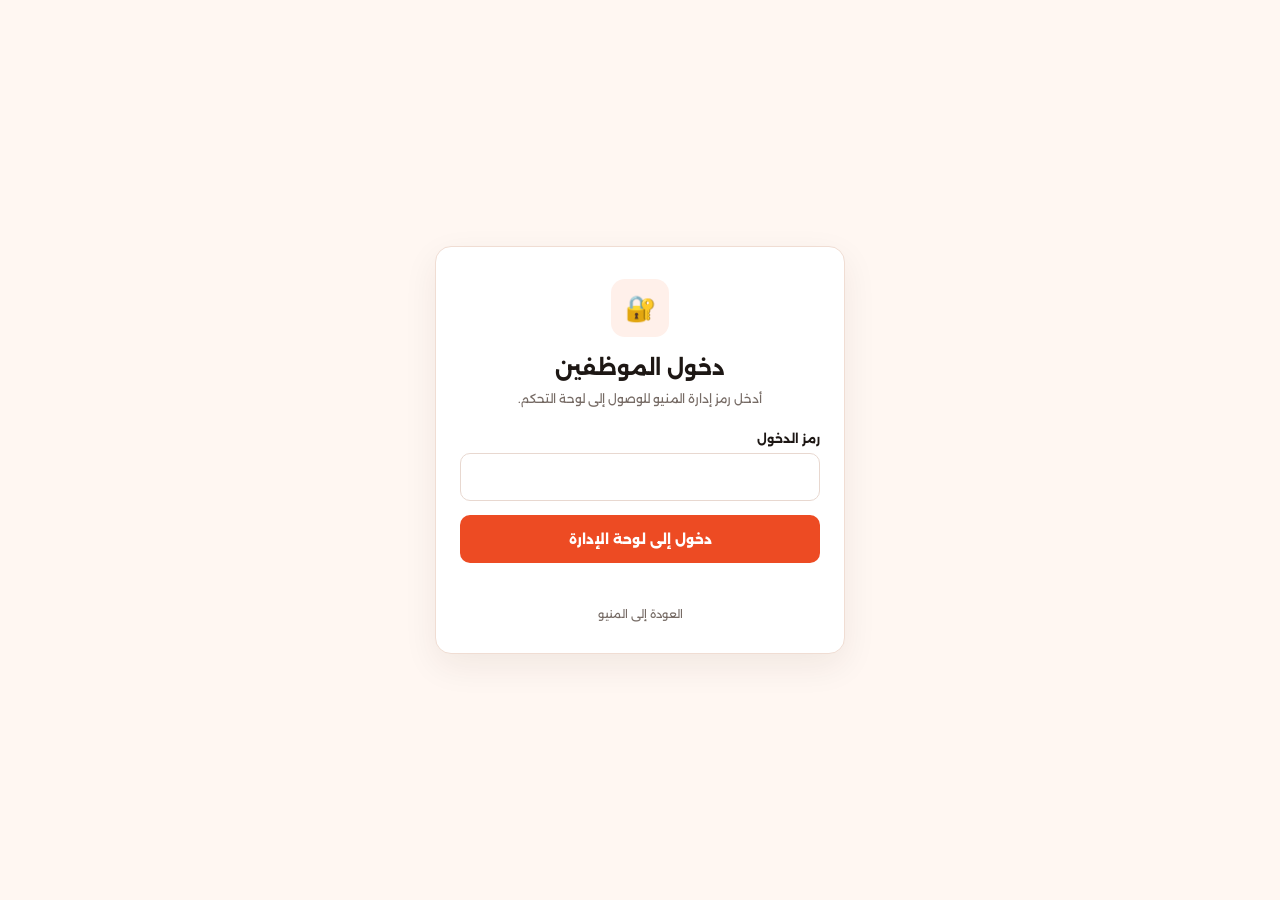
<file: staff-access.html>
<!doctype html>
<html lang="ar" dir="rtl"><head><meta charset="utf-8"><meta name="viewport" content="width=device-width,initial-scale=1"><title>دخول الموظفين | SMASH Menu</title><link href="https://fonts.googleapis.com/css2?family=Alexandria:wght@400;500;600;700;800&display=swap" rel="stylesheet"><style>:root{--red:#ed4b23;--ink:#1d1714}*{box-sizing:border-box}body{margin:0;min-height:100dvh;display:grid;place-items:center;background:#fff7f2;font-family:Alexandria,Arial;color:var(--ink)}.login{width:min(100% - 32px,410px);background:#fff;padding:32px 24px;border:1px solid #f0ddd3;border-radius:16px;box-shadow:0 12px 35px #32160b12;text-align:center}.mark{width:58px;height:58px;border-radius:14px;display:grid;place-items:center;margin:auto;background:#fff0ea;color:var(--red);font-size:25px}.login h1{font-size:21px;margin:18px 0 8px}.login p{font-size:12px;color:#766b65;line-height:1.8;margin:0 0 22px}.login label{text-align:right;display:block;font-size:12px;font-weight:700;margin-bottom:7px}.login input{width:100%;height:48px;border:1px solid #e8d8d0;border-radius:10px;padding:0 12px;font:14px Alexandria;outline-color:var(--red)}.login button{width:100%;height:48px;margin-top:14px;border:0;border-radius:10px;background:var(--red);color:#fff;font:800 13px Alexandria;cursor:pointer}.error{min-height:18px;margin:9px 0 0;color:#cf3215;font-size:11px}.back{display:block;margin-top:17px;color:#766b65;text-decoration:none;font-size:11px}</style></head><body><main class="login"><div class="mark">🔐</div><h1>دخول الموظفين</h1><p>أدخل رمز إدارة المنيو للوصول إلى لوحة التحكم.</p><form id="login-form"><label for="staff-pin">رمز الدخول</label><input id="staff-pin" type="password" inputmode="numeric" autocomplete="current-password" required><button>دخول إلى لوحة الإدارة</button><div id="error" class="error"></div></form><a class="back" href="index.html">العودة إلى المنيو</a></main><script src="admin-auth.js"></script></body></html>
</file>
<file: styles.css>
:root {
  --orange: #f76502;
  --orange2: #ff8a18;
  --smash-red: #f76502;
  --smash-ink: #171312;
  --smash-soft: #fff8f3;
  --line: #eee2d8;
  --muted: #766d68;
}

body {
  font-family: "Alexandria", "Tajawal", Arial, sans-serif !important;
  background: #fffaf5 !important;
  padding-bottom: 82px;
}

.smash-top {
  max-width: 1180px;
  margin: auto;
  padding: 12px 16px 0;
  display: flex;
  align-items: center;
  justify-content: space-between;
}
.smash-brand {
  font-weight: 800;
  color: var(--orange);
  font-size: 18px;
}
.smash-brand small {
  display: block;
  color: #777;
  font-size: 10px;
  margin-top: 3px;
}

.icon-button {
  position: relative;
  display: grid;
  place-items: center;
  width: 48px;
  height: 48px;
  border-radius: 16px;
  background: #fff;
  border: 1px solid #eadfd7;
  font-size: 19px;
  text-decoration: none;
  cursor: pointer;
  font-family: inherit;
  box-shadow: 0 4px 14px rgba(0, 0, 0, 0.04);
  transition: all 0.2s ease;
}
.icon-button:hover {
  border-color: var(--orange);
  background: #fffcf9;
  transform: translateY(-1px);
}
.cart-count {
  position: absolute;
  left: -5px;
  top: -5px;
  min-width: 20px;
  height: 20px;
  padding: 0 5px;
  border-radius: 10px;
  background: var(--orange);
  color: #fff;
  font: 800 11px Arial, sans-serif;
  display: none;
  align-items: center;
  justify-content: center;
  border: 2px solid #fff;
  box-shadow: 0 2px 6px rgba(0, 0, 0, 0.15);
}

.search {
  position: sticky !important;
  top: 0 !important;
  z-index: 60 !important;
  padding: 12px 0 8px !important;
  background: linear-gradient(#fafafa 80%, rgba(250, 250, 250, 0)) !important;
  display: flex !important;
  align-items: center !important;
  gap: 10px !important;
  flex-direction: row-reverse !important;
}

.search-box {
  flex: 1 !important;
  position: relative !important;
}

.search input {
  width: 100% !important;
  border: 1px solid #eadfd7 !important;
  background: #fff !important;
  border-radius: 18px !important;
  padding: 12px 46px 12px 18px !important;
  font-size: 14.5px !important;
  font-family: inherit !important;
  outline: none !important;
  box-shadow: 0 4px 14px rgba(0, 0, 0, 0.04) !important;
  height: 48px !important;
  transition: border-color 0.2s, box-shadow 0.2s !important;
}
.search input:focus {
  border-color: var(--orange) !important;
  box-shadow: 0 4px 18px rgba(247, 101, 2, 0.15) !important;
}

.search-icon {
  position: absolute !important;
  right: 16px !important;
  top: 50% !important;
  transform: translateY(-50%) !important;
  display: flex !important;
  align-items: center !important;
  justify-content: center !important;
  pointer-events: none !important;
  color: var(--orange) !important;
}

.delivery-bar {
  max-width: 1148px;
  margin: 14px auto 0;
  background: #fff;
  border: 1px solid var(--line);
  border-radius: 14px;
  padding: 11px 14px;
  display: flex;
  align-items: center;
  gap: 10px;
  box-shadow: 0 4px 18px #00000008;
}
.delivery-copy {
  flex: 1;
}
.delivery-copy small {
  display: block;
  color: #8b817c;
  font-size: 10px;
}
.delivery-copy strong {
  font-size: 12px;
}
.change-address {
  background: transparent;
  border: 0;
  color: var(--orange);
  font: 700 12px inherit;
  cursor: pointer;
}

/* Section Header - Matching Image 1 */
.section h2 {
  display: flex !important;
  align-items: center !important;
  gap: 10px !important;
  margin: 24px 0 16px !important;
  font-size: 22px !important;
  font-weight: 800 !important;
  color: #171312 !important;
}
.section h2::before {
  content: "" !important;
  width: 7px !important;
  height: 26px !important;
  border-radius: 6px !important;
  background: linear-gradient(var(--orange), var(--orange2)) !important;
  flex-shrink: 0 !important;
}
.section h2::after {
  content: "" !important;
  height: 1px !important;
  background: var(--line) !important;
  flex: 1 !important;
}

/* Card Styling - Matching Image 1 */
.card {
  position: relative !important;
  background: #fff !important;
  border-radius: 18px !important;
  overflow: hidden !important;
  border: 1px solid #f0e6de !important;
  box-shadow: 0 4px 18px rgba(0, 0, 0, 0.05) !important;
  transition: transform 0.2s ease, box-shadow 0.2s ease !important;
  display: flex !important;
  flex-direction: column !important;
  cursor: pointer;
}
.card:hover {
  transform: translateY(-3px) !important;
  box-shadow: 0 10px 28px rgba(0, 0, 0, 0.09) !important;
}
.card-img {
  width: 100% !important;
  height: 155px !important;
  object-fit: cover !important;
  display: block !important;
  background: #f2ece7 !important;
}
.card-body {
  padding: 13px 14px 14px !important;
  display: flex !important;
  flex-direction: column !important;
  flex: 1 !important;
}

.name {
  display: flex !important;
  justify-content: space-between !important;
  align-items: baseline !important;
  gap: 8px !important;
  margin-bottom: 4px !important;
}
.name h3 {
  margin: 0 !important;
  font-size: 16px !important;
  font-weight: 800 !important;
  color: #171312 !important;
  line-height: 1.4 !important;
}
.name .en {
  display: none !important;
}

/* Price styled cleanly like 120 EGP in Image 1 */
.price {
  background: transparent !important;
  color: var(--orange) !important;
  font-weight: 800 !important;
  font-size: 15px !important;
  white-space: nowrap !important;
  padding: 0 !important;
  border-radius: 0 !important;
  line-height: 1.2 !important;
}
.price::after {
  content: " EGP";
  font-size: 10.5px;
  font-weight: 700;
  margin-right: 2px;
}

.desc {
  color: var(--muted) !important;
  font-size: 11px !important;
  line-height: 1.6 !important;
  margin: 4px 0 12px !important;
  flex: 1 !important;
  display: -webkit-box;
  -webkit-line-clamp: 2;
  -webkit-box-orient: vertical;
  overflow: hidden;
}

.variants {
  display: none !important;
}

.tag {
  display: none !important;
}

/* Remove old favorite and old plus button */
.favorite,
.add-product,
.card-actions {
  display: none !important;
}

/* New Add To Cart Button - Matching Image 1 */
.add-to-cart-btn {
  display: flex !important;
  align-items: center !important;
  justify-content: center !important;
  width: 100% !important;
  background: var(--orange) !important;
  color: #fff !important;
  border: 0 !important;
  border-radius: 12px !important;
  padding: 10px 14px !important;
  font-family: inherit !important;
  font-weight: 700 !important;
  font-size: 13.5px !important;
  cursor: pointer !important;
  margin-top: auto !important;
  box-shadow: 0 4px 14px rgba(247, 101, 2, 0.28) !important;
  transition: all 0.2s ease !important;
  user-select: none !important;
}
.add-to-cart-btn:hover {
  background: #de5800 !important;
  box-shadow: 0 6px 18px rgba(247, 101, 2, 0.38) !important;
  transform: translateY(-1px) !important;
}
.add-to-cart-btn:active {
  transform: translateY(0) !important;
}

/* Modal Bottom Sheet - Matching Image 2 */
.sheet-overlay {
  position: fixed;
  inset: 0;
  background: rgba(19, 13, 11, 0.65);
  z-index: 80;
  opacity: 0;
  visibility: hidden;
  transition: opacity 0.25s, visibility 0.25s;
}
.sheet-overlay.open {
  opacity: 1;
  visibility: visible;
}

.product-sheet {
  position: fixed;
  z-index: 81;
  bottom: 0;
  right: 0;
  left: 0;
  max-width: 580px;
  margin: auto;
  background: #fff;
  border-radius: 22px 22px 0 0;
  transform: translateY(110%);
  transition: transform 0.28s cubic-bezier(0.16, 1, 0.3, 1);
  max-height: 92vh;
  overflow-y: auto;
  box-shadow: 0 -10px 30px rgba(0, 0, 0, 0.15);
}
.product-sheet.open {
  transform: translateY(0);
}
.sheet-inner {
  padding: 14px 18px 22px;
}
.sheet-handle {
  width: 44px;
  height: 4.5px;
  background: #ded6d0;
  border-radius: 5px;
  margin: 0 auto 14px;
}

.sheet-product-banner {
  width: 100%;
  height: 165px;
  border-radius: 16px;
  overflow: hidden;
  margin-bottom: 14px;
  background: #f2ece7;
}
.sheet-product-banner img {
  width: 100%;
  height: 100%;
  object-fit: cover;
  display: block;
}

.sheet-product-info {
  margin-bottom: 14px;
}
.sheet-product-info h2 {
  font-size: 21px;
  font-weight: 800;
  margin: 0 0 6px;
  color: #171312;
}
.sheet-product-info p {
  margin: 0;
  color: #766d68;
  font-size: 12px;
  line-height: 1.6;
}

.sheet-block {
  margin-top: 18px;
}
.sheet-block h3 {
  font-size: 13.5px;
  font-weight: 700;
  margin: 0 0 10px;
  color: #171312;
}

/* Option Cards - Matching the rounded box in Image 2 */
.sheet-options-list {
  display: flex;
  flex-direction: column;
  gap: 8px;
}
.sheet-option-card {
  display: flex;
  justify-content: space-between;
  align-items: center;
  border: 1.5px solid #eadfd7;
  background: #fff;
  border-radius: 14px;
  padding: 12px 14px;
  cursor: pointer;
  transition: all 0.2s ease;
  user-select: none;
}
.sheet-option-card.selected {
  border-color: var(--orange);
  background: #fffcf9;
}
.option-info {
  display: flex;
  align-items: center;
  gap: 8px;
}
.option-name {
  font-size: 13px;
  font-weight: 700;
  color: #171312;
}
.option-price {
  font-size: 12.5px;
  font-weight: 800;
  color: var(--orange);
}

/* Radio Indicator matching Image 2 */
.radio-indicator {
  width: 22px;
  height: 22px;
  border-radius: 50%;
  border: 2px solid #ded6d0;
  display: flex;
  align-items: center;
  justify-content: center;
  transition: all 0.2s;
  flex-shrink: 0;
}
.sheet-option-card.selected .radio-indicator {
  border-color: var(--orange);
}
.radio-dot {
  width: 10px;
  height: 10px;
  border-radius: 50%;
  background: transparent;
  transition: background 0.2s;
}
.sheet-option-card.selected .radio-dot {
  background: var(--orange);
}

/* Quantity Row - Matching Image 2 */
.sheet-qty-row {
  display: flex;
  justify-content: space-between;
  align-items: center;
  margin-top: 20px;
  padding-top: 14px;
  border-top: 1px solid #f1e8e2;
}
.qty-label {
  font-size: 15px;
  font-weight: 800;
  color: #171312;
}
.qty-stepper {
  direction: ltr; /* Minus on left, value in center, plus on right */
  display: inline-flex;
  align-items: center;
  gap: 14px;
}
.qty-circle-btn {
  width: 36px;
  height: 36px;
  border-radius: 50%;
  background: var(--orange);
  color: #fff;
  border: none;
  font-size: 22px;
  font-weight: 700;
  display: flex;
  align-items: center;
  justify-content: center;
  cursor: pointer;
  line-height: 1;
  box-shadow: 0 2px 8px rgba(247, 101, 2, 0.28);
  transition: background 0.2s, transform 0.1s;
}
.qty-circle-btn:hover {
  background: #de5800;
}
.qty-circle-btn:active {
  transform: scale(0.92);
}
.qty-value {
  font-size: 18px;
  font-weight: 800;
  min-width: 24px;
  text-align: center;
  color: #171312;
}

/* Bottom Action Button - Matching Image 2 */
.sheet-submit-btn {
  width: 100%;
  background: var(--orange);
  color: #fff;
  border: none;
  border-radius: 14px;
  padding: 15px 22px;
  font-size: 16px;
  font-weight: 800;
  font-family: inherit;
  display: flex;
  justify-content: space-between;
  align-items: center;
  cursor: pointer;
  box-shadow: 0 5px 18px rgba(247, 101, 2, 0.35);
  margin-top: 18px;
  transition: all 0.2s ease;
  user-select: none;
}
.sheet-submit-btn:hover {
  background: #de5800;
  box-shadow: 0 7px 22px rgba(247, 101, 2, 0.45);
}
.sheet-submit-btn:active {
  transform: scale(0.99);
}
.submit-action {
  font-size: 15.5px;
}
.submit-price {
  font-size: 15.5px;
}

/* Toast */
.toast {
  position: fixed;
  z-index: 100;
  bottom: 95px;
  left: 50%;
  transform: translate(-50%, 25px);
  background: #24201e;
  color: #fff;
  padding: 12px 18px;
  border-radius: 12px;
  font-size: 12.5px;
  font-weight: 700;
  opacity: 0;
  transition: 0.2s;
  visibility: hidden;
  box-shadow: 0 6px 20px rgba(0, 0, 0, 0.2);
}
.toast.show {
  opacity: 1;
  visibility: visible;
  transform: translate(-50%, 0);
}

/* Floating View Cart bar */
.view-cart {
  position: fixed;
  z-index: 70;
  right: 14px;
  bottom: 14px;
  left: 14px;
  max-width: 560px;
  margin: auto;
  display: flex;
  align-items: center;
  justify-content: space-between;
  background: var(--orange);
  color: #fff;
  text-decoration: none;
  border-radius: 16px;
  padding: 14px 20px;
  font: 800 14px inherit;
  box-shadow: 0 10px 26px rgba(247, 101, 2, 0.4);
  transform: translateY(90px);
  transition: 0.25s;
  border: 0;
  cursor: pointer;
}
.view-cart.show {
  transform: translateY(0);
}
.view-cart .cart-count {
  position: static;
  display: inline-block;
  background: #ffffff33;
  color: #fff;
  width: 26px;
  height: 26px;
  line-height: 22px;
  text-align: center;
  border-radius: 50%;
  font-size: 11px;
}

/* Cart Overlay */
.cart-overlay {
  position: fixed;
  inset: 0;
  z-index: 110;
  display: flex;
  justify-content: center;
  background: #fafafa;
  opacity: 0;
  visibility: hidden;
  transition: opacity 0.2s, visibility 0.2s;
}
.cart-overlay.open {
  opacity: 1;
  visibility: visible;
}
.cart-open {
  overflow: hidden;
}
.cart-overlay .cart-page {
  width: min(100%, 560px);
  min-height: 100dvh;
  background: #fff;
  display: flex;
  flex-direction: column;
}
.cart-header {
  height: 58px;
  display: grid;
  grid-template-columns: 1fr auto 1fr;
  align-items: center;
  padding: 0 16px;
  border-bottom: 1px solid #eee;
}
.cart-header h1 {
  font-size: 16px;
  margin: 0;
  font-weight: 800;
}
.back-button {
  grid-column: 1;
  justify-self: start;
  display: grid;
  place-items: center;
  width: 36px;
  height: 36px;
  border: 0;
  border-radius: 50%;
  background: #f8f8f8;
  color: #111;
  font-size: 22px;
  line-height: 1;
  cursor: pointer;
}
.clear-cart {
  grid-column: 3;
  justify-self: end;
  border: 0;
  background: none;
  color: var(--orange);
  font: 700 12px inherit;
  cursor: pointer;
}
.cart-content {
  padding: 14px;
  display: flex;
  flex: 1;
  flex-direction: column;
  min-height: 0;
}
.cart-items {
  display: grid;
  gap: 12px;
  overflow-y: auto;
}
.cart-row {
  position: relative;
  min-height: 89px;
  padding: 12px;
  display: grid;
  grid-template-columns: 54px 1fr auto;
  gap: 10px;
  align-items: center;
  background: #fff;
  border: 1px solid #ededed;
  border-radius: 14px;
}
.cart-row img {
  width: 52px;
  height: 52px;
  object-fit: cover;
  border-radius: 50%;
}
.cart-info {
  align-self: stretch;
  display: flex;
  flex-direction: column;
  justify-content: center;
}
.cart-info h2 {
  font-size: 13px;
  line-height: 1.5;
  margin: 0;
  font-weight: 800;
}
.cart-info p {
  font-size: 10.5px;
  color: #9b9b9b;
  margin: 3px 0 0;
}
.cart-price {
  color: var(--orange);
  font-size: 12px;
  font-weight: 800;
  white-space: nowrap;
  align-self: end;
}
.remove {
  position: absolute;
  left: 11px;
  top: 9px;
  border: 0;
  background: transparent;
  color: #a9a9a9;
  font-size: 16px;
  cursor: pointer;
}
.cart-row .qty-control {
  grid-column: 2;
  margin-top: -10px;
  width: max-content;
  display: flex;
  align-items: center;
  gap: 8px;
}
.cart-row .qty-control button {
  width: 26px;
  height: 26px;
  border-radius: 50%;
  background: #fff;
  border: 1.5px solid var(--orange);
  color: var(--orange);
  font-size: 16px;
  font-weight: 700;
  display: flex;
  align-items: center;
  justify-content: center;
  cursor: pointer;
  line-height: 1;
}
.cart-row .qty-control button[data-action="plus"] {
  background: var(--orange);
  color: #fff;
}
.cart-row .qty-control span {
  font-size: 13px;
  font-weight: 800;
  min-width: 14px;
  text-align: center;
}

.cart-summary {
  margin-top: auto;
  padding: 18px;
  border: 1px solid #eee3dc;
  border-radius: 22px;
  background: #fff;
  box-shadow: 0 10px 26px rgba(73, 38, 19, 0.08);
}
.cart-summary-title {
  margin: 0 0 8px;
  color: #1d1815;
  font-size: 17px;
  font-weight: 900;
}
.summary-line {
  display: flex;
  justify-content: space-between;
  color: #646464;
  font-size: 12px;
  padding: 6px 0;
}
.summary-total {
  display: flex;
  justify-content: space-between;
  border-top: 1px dashed #e8d8ce;
  padding-top: 13px;
  margin-top: 7px;
  font-size: 16px;
  font-weight: 800;
}
.summary-total strong {
  color: var(--orange);
}
.checkout,
.browse-menu {
  display: block;
  margin-top: 18px;
  border: 0;
  background: linear-gradient(135deg, #f76502, #e84f00);
  color: #fff;
  width: 100%;
  border-radius: 15px;
  padding: 16px 18px;
  text-align: center;
  font: 800 13px inherit;
  cursor: pointer;
  box-shadow: 0 9px 20px rgba(247, 101, 2, 0.25);
}
.checkout {
  display: flex;
  align-items: center;
  justify-content: space-between;
}
.checkout strong {
  border-right: 1px solid rgba(255,255,255,.35);
  padding-right: 14px;
  font-size: 12px;
  direction: ltr;
}
.empty-state {
  flex: 1;
  display: flex;
  flex-direction: column;
  align-items: center;
  text-align: center;
  padding: 72px 28px 16px;
}
.empty-icon {
  display: grid;
  place-items: center;
  width: 140px;
  height: 140px;
  border: 1px solid #ffd8c8;
  border-radius: 30px;
  color: var(--orange);
  font-size: 56px;
  margin-bottom: 24px;
}
.empty-state h2 {
  font-size: 18px;
  margin: 0 0 12px;
}
.empty-state p {
  color: #656565;
  font-size: 12px;
  line-height: 1.8;
  margin: 0;
  max-width: 260px;
}
.browse-menu {
  margin-top: auto;
  background: var(--orange);
  font-size: 14px;
}

@media (max-width: 650px) {
  .product-sheet {
    max-width: none;
  }
  .sheet-inner {
    padding: 14px 15px 20px;
  }
  .card-img {
    height: 130px !important;
  }
}

/* ========================================================
   قسم العروض الحصرية — سلايدر كامل العرض
   ======================================================== */

/* الحاوية الرئيسية */
.offers-section {
  display: block;
  margin: 14px 0 22px;
  position: relative;
  border-radius: 20px;
  overflow: hidden;
  box-shadow: 0 6px 24px rgba(247, 101, 2, 0.13);
}

/* المنطقة التي تخفي الكروت خارج الإطار */
.offers-carousel {
  overflow: hidden;
  width: 100%;
  position: relative;
  direction: ltr; /* المهم عشان الـ translate يشتغل صح */
}

/* الشريط المتحرك */
.offers-track {
  display: flex;
  transition: transform 0.55s cubic-bezier(0.25, 0.46, 0.45, 0.94);
  will-change: transform;
}

/* ========== كل بطاقة عرض (بانر كامل العرض) ========== */
.offer-card {
  min-width: 100%;
  width: 100%;
  height: 175px;
  background: #f76502;
  position: relative;
  cursor: pointer;
  display: flex;
  flex-direction: row;
  align-items: stretch;
  overflow: hidden;
  flex-shrink: 0;
  border-radius: 0;
}

/* الجانب الأيسر — الصورة الكبيرة */
.offer-card-img-wrap {
  flex: 0 0 52%;
  position: relative;
  overflow: hidden;
  background: #e05500;
}

/* شكل مائل على الجانب الأيمن من الصورة (clip shape) */
.offer-card-img-wrap::after {
  content: '';
  position: absolute;
  top: 0;
  right: -1px;
  width: 50px;
  height: 100%;
  background: #f76502;
  clip-path: polygon(40% 0, 100% 0, 100% 100%, 0% 100%);
}

.offer-card-img {
  width: 100%;
  height: 100%;
  object-fit: cover !important;
  object-position: center;
  display: block;
  transition: transform 0.6s ease;
}

.offer-card:hover .offer-card-img {
  transform: none;
}

/* الجانب الأيمن — النص والتفاصيل (RTL) */
.offer-card-body {
  flex: 0 0 48%;
  display: flex;
  flex-direction: column;
  justify-content: center;
  align-items: flex-end;
  padding: 14px 18px 14px 12px;
  direction: rtl;
  gap: 4px;
}

/* شارة "عروض حصرية" في الأعلى */
.offer-card-tag {
  display: inline-flex;
  position: absolute;
  z-index: 2;
  top: 12px;
  left: 12px;
  align-items: center;
  gap: 4px;
  background: rgba(0, 0, 0, 0.25);
  color: #fff;
  font-size: 10px;
  font-weight: 800;
  padding: 4px 10px;
  border-radius: 20px;
  letter-spacing: 0.4px;
  border: 1px solid rgba(255, 255, 255, 0.25);
  margin: 0;
}

/* اسم العرض */
.offer-card-name {
  font-size: 16px;
  font-weight: 900;
  color: #fff;
  margin: 0;
  line-height: 1.25;
  text-align: right;
  text-shadow: 0 1px 4px rgba(0,0,0,0.2);
}

/* الوصف / نص العرض */
.offer-card-desc {
  font-size: 11px;
  color: rgba(255,255,255,0.85);
  margin: 0;
  line-height: 1.4;
  text-align: right;
  display: -webkit-box;
  -webkit-line-clamp: 2;
  -webkit-box-orient: vertical;
  overflow: hidden;
}

/* سعر */
.offer-card-footer {
  display: flex;
  align-items: center;
  justify-content: flex-end;
  gap: 8px;
  margin-top: 4px;
  width: 100%;
}

.offer-card-price {
  background: rgba(0,0,0,0.2);
  color: #fff;
  font-size: 18px;
  font-weight: 900;
  padding: 4px 12px;
  border-radius: 12px;
  letter-spacing: 0.5px;
  border: 1px solid rgba(255,255,255,0.2);
  direction: rtl;
}

.offer-card-price small {
  font-size: 11px;
  font-weight: 600;
  opacity: 0.85;
}

/* زرار الطلب */
.offer-card-btn {
  background: #fff;
  color: #f76502;
  border: 0;
  border-radius: 10px;
  padding: 7px 14px;
  font-size: 11px;
  font-weight: 800;
  cursor: pointer;
  transition: all 0.2s;
  white-space: nowrap;
  box-shadow: 0 2px 8px rgba(0,0,0,0.15);
}

.offer-card-btn:hover {
  background: #171312;
  color: #fff;
  transform: scale(1.04);
}

/* ========== شريط العنوان فوق البانر ========== */
.offers-head {
  display: flex;
  align-items: center;
  justify-content: space-between;
  padding: 10px 14px 10px;
  background: #171312;
  direction: rtl;
}

.offers-title {
  display: flex;
  align-items: center;
  gap: 8px;
}

.offers-title h2 {
  margin: 0;
  font-size: 15px;
  font-weight: 800;
  color: #fff;
}

.offers-flame {
  font-size: 18px;
  display: inline-block;
  animation: pulseFlame 1.8s infinite alternate ease-in-out;
}

@keyframes pulseFlame {
  0%   { transform: scale(1) rotate(-4deg); }
  100% { transform: scale(1.25) rotate(4deg); }
}

.offers-badge {
  background: linear-gradient(135deg, #f76502, #ff8a18);
  color: #fff;
  font-size: 10px;
  font-weight: 700;
  padding: 3px 9px;
  border-radius: 20px;
  letter-spacing: 0.3px;
}

/* أزرار التنقل السهام */
.offers-controls {
  display: flex;
  gap: 6px;
}

.offer-nav-btn {
  width: 30px;
  height: 30px;
  border-radius: 50%;
  border: 1px solid rgba(255,255,255,0.2);
  background: rgba(255,255,255,0.1);
  color: #fff;
  font-size: 18px;
  line-height: 1;
  font-weight: 700;
  display: flex;
  align-items: center;
  justify-content: center;
  cursor: pointer;
  transition: all 0.2s;
}

.offer-nav-btn:hover {
  background: #f76502;
  border-color: #f76502;
}

/* ========== نقاط المؤشر (Dots) أسفل البانر ========== */
.offers-dots {
  display: flex;
  justify-content: center;
  gap: 6px;
  padding: 8px 0 6px;
  background: #171312;
}

.offers-dot {
  width: 7px;
  height: 7px;
  border-radius: 50%;
  background: rgba(255,255,255,0.25);
  transition: all 0.35s ease;
  cursor: pointer;
  border: 0;
}

.offers-dot.active {
  width: 24px;
  border-radius: 10px;
  background: #f76502;
}

/* ==== شاشات كبيرة ==== */
@media (min-width: 600px) {
  .offer-card {
    height: 200px;
  }
  .offer-card-img-wrap {
    flex: 0 0 55%;
  }
  .offer-card-body {
    flex: 0 0 45%;
    padding: 18px 22px 18px 14px;
  }
  .offer-card-name {
    font-size: 19px;
  }
  .offer-card-desc {
    font-size: 12px;
  }
}

@media (min-width: 900px) {
  .offer-card {
    height: 220px;
  }
}

/* ==== شاشات الموبايل (عرض مخصص ومريح للأجهزة الذكية) ==== */
@media (max-width: 480px) {
  .offers-section {
    margin: 10px 0 18px;
    border-radius: 16px;
  }
  .offers-head {
    padding: 8px 12px;
  }
  .offers-title h2 {
    font-size: 13.5px;
  }
  .offers-flame {
    font-size: 16px;
  }
  .offers-badge {
    font-size: 9px;
    padding: 2px 7px;
  }
  .offer-card {
    height: 165px;
  }
  .offer-card-img-wrap {
    flex: 0 0 46%;
  }
  .offer-card-body {
    flex: 0 0 54%;
    padding: 8px 12px 8px 6px;
    gap: 2px;
  }
  .offer-card-tag {
    top: 8px;
    left: 8px;
    font-size: 9px;
    padding: 2px 7px;
  }
  .offer-card-name {
    font-size: 14px;
    line-height: 1.25;
  }
  .offer-card-desc {
    font-size: 10px;
    line-height: 1.35;
    -webkit-line-clamp: 2;
  }
  .offer-card-footer {
    gap: 6px;
    margin-top: 3px;
  }
  .offer-card-price {
    font-size: 15px;
    padding: 3px 8px;
    border-radius: 10px;
  }
  .offer-card-price small {
    font-size: 9px;
  }
  .offer-card-btn {
    padding: 5px 10px;
    font-size: 10.5px;
    border-radius: 8px;
  }
}

@media (max-width: 360px) {
  .offer-card {
    height: 155px;
  }
  .offer-card-img-wrap {
    flex: 0 0 42%;
  }
  .offer-card-body {
    flex: 0 0 58%;
    padding: 6px 8px 6px 4px;
  }
  .offer-card-name {
    font-size: 12.5px;
  }
  .offer-card-desc {
    font-size: 9px;
  }
  .offer-card-price {
    font-size: 13.5px;
    padding: 2px 6px;
  }
  .offer-card-btn {
    padding: 4px 7px;
    font-size: 9.5px;
  }
}

/* شاشة افتتاح المنيو */
.intro-splash {
  position: fixed;
  inset: 0;
  z-index: 200;
  display: flex;
  flex-direction: column;
  align-items: center;
  justify-content: center;
  gap: 16px;
  background: radial-gradient(circle at 50% 40%, #3c2519, #100c0a 70%);
  color: #f6dfcf;
  font-size: 12px;
  font-weight: 700;
  letter-spacing: .2px;
  transition: opacity .4s ease, visibility .4s ease;
}
.intro-splash img {
  width: min(240px, 65vw);
  filter: drop-shadow(0 12px 20px rgba(0,0,0,.45));
  animation: introLogo .9s cubic-bezier(.2,.9,.25,1.15);
}
.intro-splash.hide { opacity: 0; visibility: hidden; }
@keyframes introLogo {
  from { opacity: 0; transform: translateY(18px) scale(.88); }
  to { opacity: 1; transform: translateY(0) scale(1); }
}
</file>
